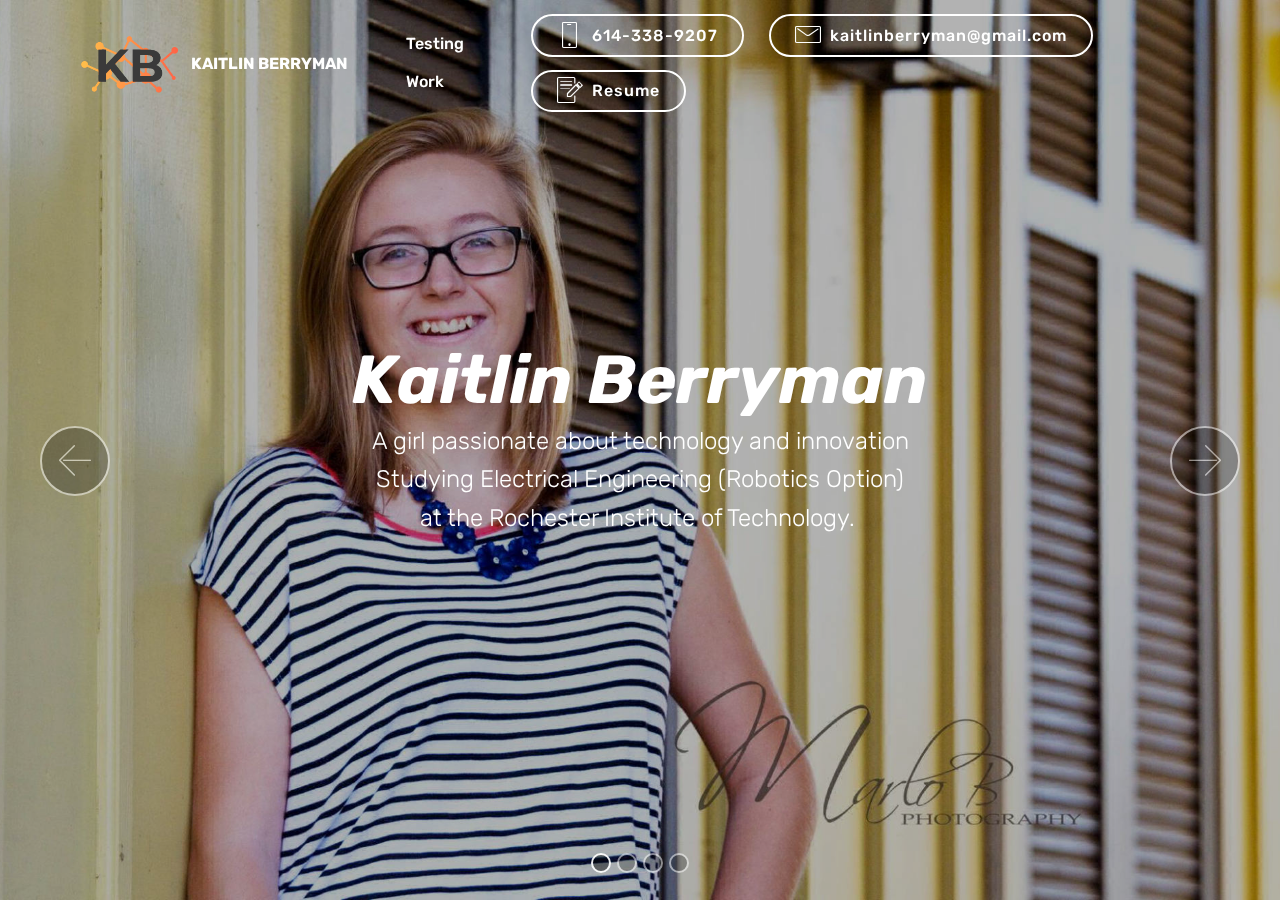
<file: index.html>
<!DOCTYPE html>
<html >
<head>
  <!-- Site made with Mobirise Website Builder v4.8.10, https://mobirise.com -->
  <meta charset="UTF-8">
  <meta http-equiv="X-UA-Compatible" content="IE=edge">
  <meta name="generator" content="Mobirise v4.8.10, mobirise.com">
  <meta name="viewport" content="width=device-width, initial-scale=1, minimum-scale=1">
  <link rel="shortcut icon" href="assets/images/logooo-200x200.png" type="image/x-icon">
  <meta name="description" content="">
  <title>Home</title>
  <link rel="stylesheet" href="assets/web/assets/mobirise-icons/mobirise-icons.css">
  <link rel="stylesheet" href="assets/tether/tether.min.css">
  <link rel="stylesheet" href="assets/bootstrap/css/bootstrap.min.css">
  <link rel="stylesheet" href="assets/bootstrap/css/bootstrap-grid.min.css">
  <link rel="stylesheet" href="assets/bootstrap/css/bootstrap-reboot.min.css">
  <link rel="stylesheet" href="assets/dropdown/css/style.css">
  <link rel="stylesheet" href="assets/theme/css/style.css">
  <link rel="stylesheet" href="assets/mobirise/css/mbr-additional.css" type="text/css">
  
  
  
</head>
<body>
  <section class="menu cid-rdAT03eL34" once="menu" id="menu2-2">

    

    <nav class="navbar navbar-expand beta-menu navbar-dropdown align-items-center navbar-fixed-top navbar-toggleable-sm bg-color transparent">
        <button class="navbar-toggler navbar-toggler-right" type="button" data-toggle="collapse" data-target="#navbarSupportedContent" aria-controls="navbarSupportedContent" aria-expanded="false" aria-label="Toggle navigation">
            <div class="hamburger">
                <span></span>
                <span></span>
                <span></span>
                <span></span>
            </div>
        </button>
        <div class="menu-logo">
            <div class="navbar-brand">
                <span class="navbar-logo">
                    <a href="index.html">
                        <img src="assets/images/logooo-200x200.png" alt="Mobirise" title="" style="height: 3.8rem;">
                    </a>
                </span>
                <span class="navbar-caption-wrap"><a class="navbar-caption text-white display-4" href="index.html">
                        KAITLIN BERRYMAN</a></span>
            </div>
        </div>
        <div class="collapse navbar-collapse" id="navbarSupportedContent">
            <ul class="navbar-nav nav-dropdown" data-app-modern-menu="true"><li class="nav-item">
                    <a class="nav-link link text-white display-4" href="page1.html">
                        Testing<br></a>
                </li>
                <li class="nav-item">
                    <a class="nav-link link text-white display-4" href="page3.html">
                        Work<br></a>
                </li></ul>
            <div class="navbar-buttons mbr-section-btn"><a class="btn btn-sm btn-white-outline display-4" href="tel:+1-614-338-9207">
                    <span class="btn-icon mbri-mobile mbr-iconfont mbr-iconfont-btn">
                    </span>614-338-9207</a>  <a class="btn btn-sm btn-white-outline display-4" href="mailto:kaitlinberryman@gmail.com"><span class="mbri-letter mbr-iconfont mbr-iconfont-btn"></span>
                    kaitlinberryman@gmail.com</a> <a class="btn btn-sm btn-white-outline display-4" href="assets/files/WebsiteResume.pdf" target="_blank"><span class="mbri-edit mbr-iconfont mbr-iconfont-btn"></span>Resume</a></div>
        </div>
    </nav>
</section>

<section class="engine"><a href="https://mobirise.info/k">develop own website</a></section><section class="carousel slide cid-rdASGcENKJ" data-interval="false" id="slider1-1">

    

    <div class="full-screen"><div class="mbr-slider slide carousel" data-pause="true" data-keyboard="false" data-ride="carousel" data-interval="5000"><ol class="carousel-indicators"><li data-app-prevent-settings="" data-target="#slider1-1" class=" active" data-slide-to="0"></li><li data-app-prevent-settings="" data-target="#slider1-1" data-slide-to="1"></li><li data-app-prevent-settings="" data-target="#slider1-1" data-slide-to="2"></li><li data-app-prevent-settings="" data-target="#slider1-1" data-slide-to="3"></li></ol><div class="carousel-inner" role="listbox"><div class="carousel-item slider-fullscreen-image active" data-bg-video-slide="false" style="background-image: url(assets/images/senior-2000x1320.jpg);"><div class="container container-slide"><div class="image_wrapper"><div class="mbr-overlay" style="opacity: 0.3; background-color: rgb(0, 0, 0);"></div><img src="assets/images/senior-2000x1320.jpg"><div class="carousel-caption justify-content-center"><div class="col-10 align-center"><h2 class="mbr-fonts-style display-1"><strong><em>Kaitlin Berryman</em></strong></h2><p class="lead mbr-text mbr-fonts-style display-5">A girl passionate about technology and innovation<br>Studying Electrical Engineering (Robotics Option)<br>at the Rochester Institute of Technology.&nbsp;</p></div></div></div></div></div><div class="carousel-item slider-fullscreen-image" data-bg-video-slide="false" style="background-image: url(assets/images/robot-showcase-image-4-1-15-1-2000x2800.jpg);"><div class="container container-slide"><div class="image_wrapper"><div class="mbr-overlay" style="opacity: 0.3; background-color: rgb(0, 0, 0);"></div><img src="assets/images/robot-showcase-image-4-1-15-1-2000x2800.jpg"><div class="carousel-caption justify-content-center"><div class="col-10 align-center"><h2 class="mbr-fonts-style display-1"><strong><em>Kaitlin Berryman</em></strong></h2><p class="lead mbr-text mbr-fonts-style display-5">A girl passionate about technology and innovation<br>Studying Electrical Engineering (Robotics Option)<br>at the Rochester Institute of Technology.&nbsp;</p></div></div></div></div></div><div class="carousel-item slider-fullscreen-image" data-bg-video-slide="false" style="background-image: url(assets/images/plas-2000x2667.jpg);"><div class="container container-slide"><div class="image_wrapper"><div class="mbr-overlay" style="opacity: 0.3; background-color: rgb(0, 0, 0);"></div><img src="assets/images/plas-2000x2667.jpg"><div class="carousel-caption justify-content-center"><div class="col-10 align-center"><h2 class="mbr-fonts-style display-1"><strong><em>Kaitlin Berryman</em></strong></h2><p class="lead mbr-text mbr-fonts-style display-5">A girl passionate about technology and innovation<br>Studying Electrical Engineering (Robotics Option)<br>at the Rochester Institute of Technology.&nbsp;</p></div></div></div></div></div><div class="carousel-item slider-fullscreen-image" data-bg-video-slide="false" style="background-image: url(assets/images/showcase3-840x660.png);"><div class="container container-slide"><div class="image_wrapper"><div class="mbr-overlay" style="opacity: 0.3; background-color: rgb(0, 0, 0);"></div><img src="assets/images/showcase3-840x660.png"><div class="carousel-caption justify-content-center"><div class="col-10 align-center"><h2 class="mbr-fonts-style display-1"><strong><em>Kaitlin Berryman</em></strong></h2><p class="lead mbr-text mbr-fonts-style display-5">A girl passionate about technology and innovation<br>Studying Electrical Engineering (Robotics Option)<br>at the Rochester Institute of Technology.&nbsp;</p></div></div></div></div></div></div><a data-app-prevent-settings="" class="carousel-control carousel-control-prev" role="button" data-slide="prev" href="#slider1-1"><span aria-hidden="true" class="mbri-left mbr-iconfont"></span><span class="sr-only">Previous</span></a><a data-app-prevent-settings="" class="carousel-control carousel-control-next" role="button" data-slide="next" href="#slider1-1"><span aria-hidden="true" class="mbri-right mbr-iconfont"></span><span class="sr-only">Next</span></a></div></div>

</section>


  <script src="assets/web/assets/jquery/jquery.min.js"></script>
  <script src="assets/popper/popper.min.js"></script>
  <script src="assets/tether/tether.min.js"></script>
  <script src="assets/bootstrap/js/bootstrap.min.js"></script>
  <script src="assets/smoothscroll/smooth-scroll.js"></script>
  <script src="assets/ytplayer/jquery.mb.ytplayer.min.js"></script>
  <script src="assets/touchswipe/jquery.touch-swipe.min.js"></script>
  <script src="assets/dropdown/js/script.min.js"></script>
  <script src="assets/bootstrapcarouselswipe/bootstrap-carousel-swipe.js"></script>
  <script src="assets/vimeoplayer/jquery.mb.vimeo_player.js"></script>
  <script src="assets/theme/js/script.js"></script>
  <script src="assets/slidervideo/script.js"></script>
  
  
</body>
</html>
</file>
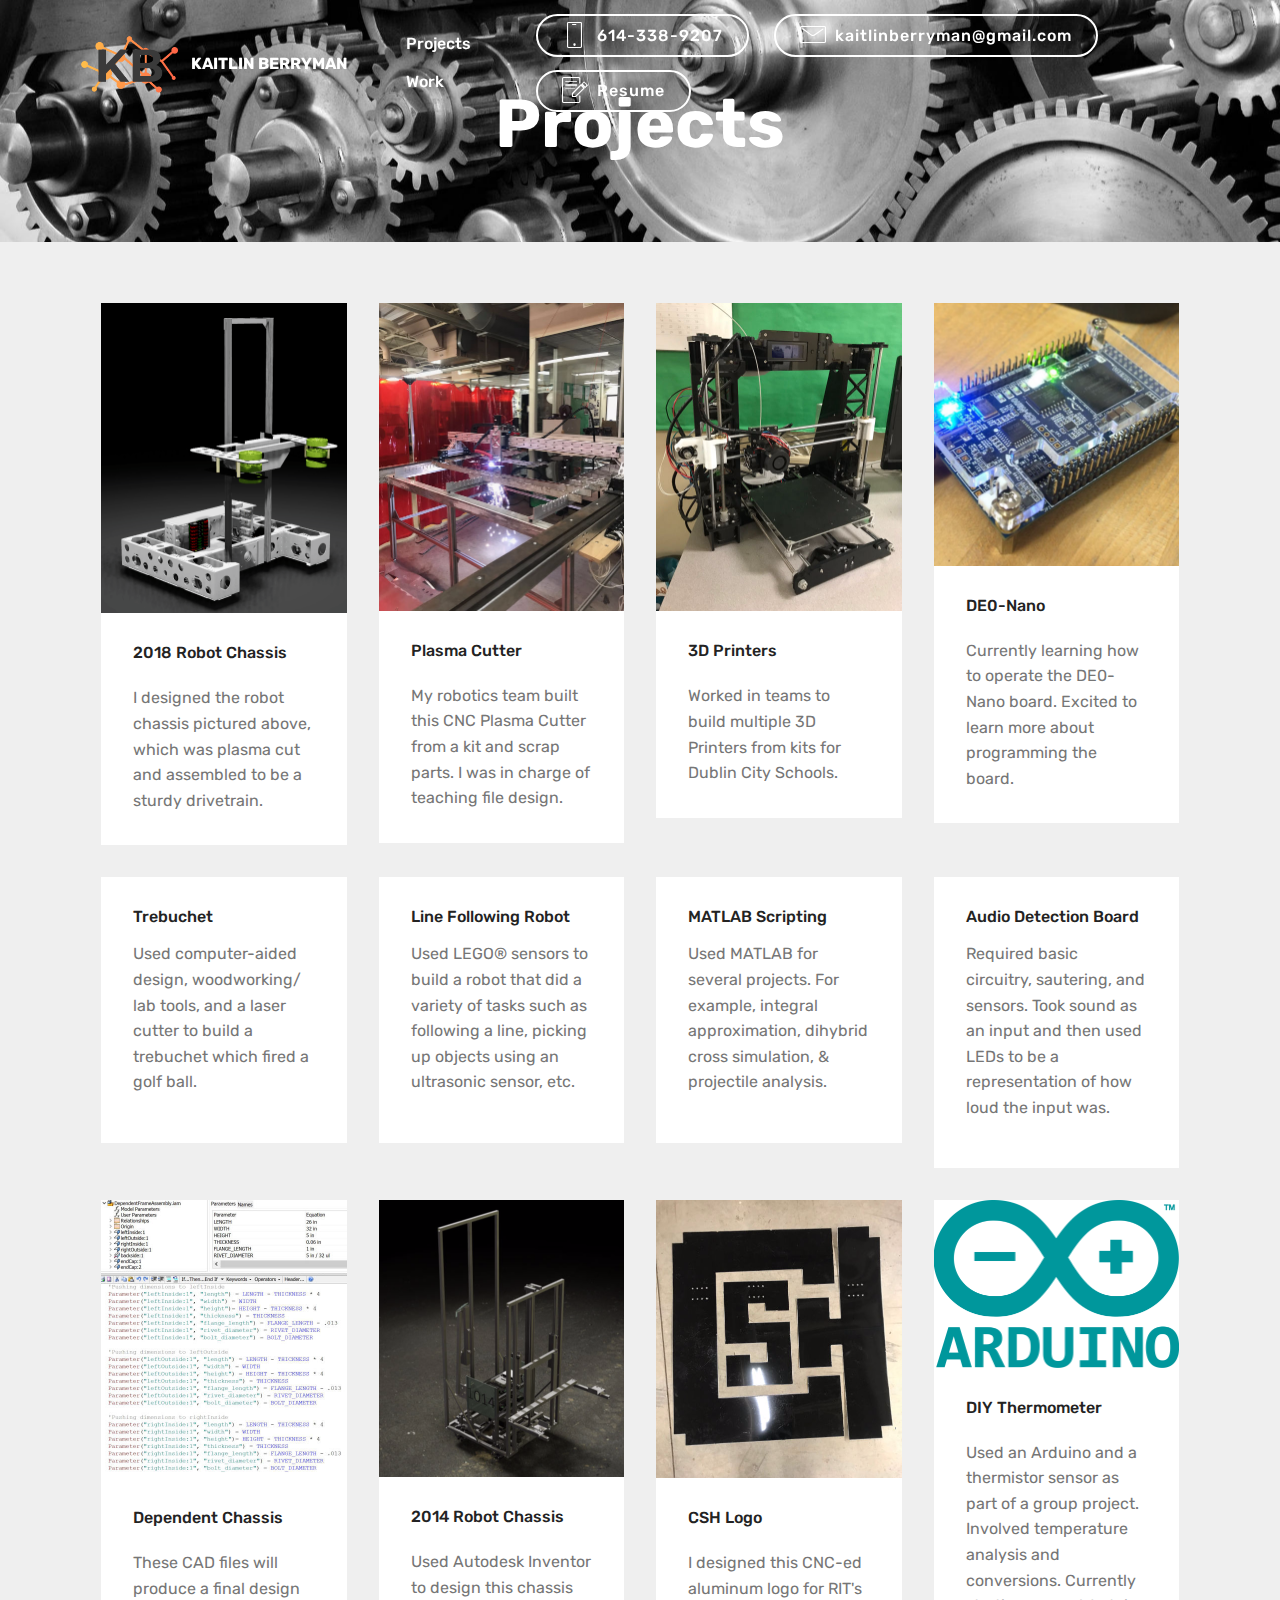
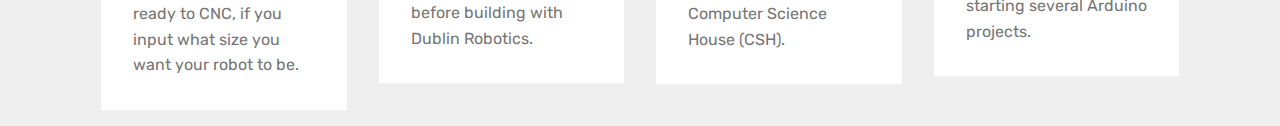
<file: page1.html>
<!DOCTYPE html>
<html >
<head>
  <!-- Site made with Mobirise Website Builder v4.8.10, https://mobirise.com -->
  <meta charset="UTF-8">
  <meta http-equiv="X-UA-Compatible" content="IE=edge">
  <meta name="generator" content="Mobirise v4.8.10, mobirise.com">
  <meta name="viewport" content="width=device-width, initial-scale=1, minimum-scale=1">
  <link rel="shortcut icon" href="assets/images/logooo-200x200.png" type="image/x-icon">
  <meta name="description" content="Web Page Builder Description">
  <title>Projects</title>
  <link rel="stylesheet" href="assets/web/assets/mobirise-icons/mobirise-icons.css">
  <link rel="stylesheet" href="assets/tether/tether.min.css">
  <link rel="stylesheet" href="assets/bootstrap/css/bootstrap.min.css">
  <link rel="stylesheet" href="assets/bootstrap/css/bootstrap-grid.min.css">
  <link rel="stylesheet" href="assets/bootstrap/css/bootstrap-reboot.min.css">
  <link rel="stylesheet" href="assets/dropdown/css/style.css">
  <link rel="stylesheet" href="assets/theme/css/style.css">
  <link rel="stylesheet" href="assets/mobirise/css/mbr-additional.css" type="text/css">
  
  
  
</head>
<body>
  <section class="menu cid-rdAT03eL34" once="menu" id="menu2-3">

    

    <nav class="navbar navbar-expand beta-menu navbar-dropdown align-items-center navbar-fixed-top navbar-toggleable-sm bg-color transparent">
        <button class="navbar-toggler navbar-toggler-right" type="button" data-toggle="collapse" data-target="#navbarSupportedContent" aria-controls="navbarSupportedContent" aria-expanded="false" aria-label="Toggle navigation">
            <div class="hamburger">
                <span></span>
                <span></span>
                <span></span>
                <span></span>
            </div>
        </button>
        <div class="menu-logo">
            <div class="navbar-brand">
                <span class="navbar-logo">
                    <a href="index.html">
                        <img src="assets/images/logooo-200x200.png" alt="Mobirise" title="" style="height: 3.8rem;">
                    </a>
                </span>
                <span class="navbar-caption-wrap"><a class="navbar-caption text-white display-4" href="index.html">
                        KAITLIN BERRYMAN</a></span>
            </div>
        </div>
        <div class="collapse navbar-collapse" id="navbarSupportedContent">
            <ul class="navbar-nav nav-dropdown" data-app-modern-menu="true"><li class="nav-item">
                    <a class="nav-link link text-white display-4" href="page1.html">
                        Projects<br></a>
                </li>
                <li class="nav-item">
                    <a class="nav-link link text-white display-4" href="page3.html">
                        Work<br></a>
                </li></ul>
            <div class="navbar-buttons mbr-section-btn"><a class="btn btn-sm btn-white-outline display-4" href="tel:+1-614-338-9207">
                    <span class="btn-icon mbri-mobile mbr-iconfont mbr-iconfont-btn">
                    </span>614-338-9207</a>  <a class="btn btn-sm btn-white-outline display-4" href="mailto:kaitlinberryman@gmail.com"><span class="mbri-letter mbr-iconfont mbr-iconfont-btn"></span>
                    kaitlinberryman@gmail.com</a> <a class="btn btn-sm btn-white-outline display-4" href="assets/files/WebsiteResume.pdf" target="_blank"><span class="mbri-edit mbr-iconfont mbr-iconfont-btn"></span>Resume</a></div>
        </div>
    </nav>
</section>

<section class="engine"><a href="https://mobirise.info/h">how to create your own web page for free</a></section><section class="mbr-section content5 cid-rdB2b9bOcV mbr-parallax-background" id="content5-b">

    

    

    <div class="container">
        <div class="media-container-row">
            <div class="title col-12 col-md-8">
                <h2 class="align-center mbr-bold mbr-white pb-3 mbr-fonts-style display-1">Projects</h2>
                
                
                
            </div>
        </div>
    </div>
</section>

<section class="features3 cid-rdAZCkpqSD" id="features3-4">

    

    
    <div class="container">
        <div class="media-container-row">
            <div class="card p-3 col-12 col-md-6 col-lg-3">
                <div class="card-wrapper">
                    <div class="card-img">
                        <img src="assets/images/showcase2-492x622.png" alt="Mobirise" title="">
                    </div>
                    <div class="card-box">
                        <h4 class="card-title mbr-fonts-style display-7">
                            2018 Robot Chassis</h4>
                        <p class="mbr-text mbr-fonts-style display-7">I designed the robot chassis pictured above, which was plasma cut and assembled to be a sturdy drivetrain.</p>
                    </div>
                    
                </div>
            </div>

            <div class="card p-3 col-12 col-md-6 col-lg-3">
                <div class="card-wrapper">
                    <div class="card-img">
                        <img src="assets/images/plas-3-492x656.jpg" alt="Mobirise" title="">
                    </div>
                    <div class="card-box">
                        <h4 class="card-title mbr-fonts-style display-7">Plasma Cutter</h4>
                        <p class="mbr-text mbr-fonts-style display-7">
                            My robotics team built this CNC Plasma Cutter from a kit and scrap parts. I was in charge of teaching file design.</p>
                    </div>
                    
                </div>
            </div>

            <div class="card p-3 col-12 col-md-6 col-lg-3">
                <div class="card-wrapper">
                    <div class="card-img">
                        <img src="assets/images/3d-2-492x656.jpg" alt="Mobirise" title="">
                    </div>
                    <div class="card-box">
                        <h4 class="card-title mbr-fonts-style display-7">
                            3D Printers</h4>
                        <p class="mbr-text mbr-fonts-style display-7">
                            Worked in teams to build multiple 3D Printers from kits for Dublin City Schools.</p>
                    </div>
                    
                </div>
            </div>

            <div class="card p-3 col-12 col-md-6 col-lg-3">
                <div class="card-wrapper">
                    <div class="card-img">
                        <img src="assets/images/nano-3-492x875.jpg" alt="Mobirise" title="">
                    </div>
                    <div class="card-box">
                        <h4 class="card-title mbr-fonts-style display-7">
                            DE0-Nano</h4>
                        <p class="mbr-text mbr-fonts-style display-7">
                           Currently learning how to operate the DE0-Nano board. Excited to learn more about programming the board.</p>
                    </div>
                    
                </div>
            </div>
        </div>
    </div>
</section>

<section class="features4 cid-rhEVajdMXb" id="features4-w">
    
         

    
    <div class="container">
        <div class="media-container-row">
            <div class="card p-3 col-12 col-md-6 col-lg-3">
                <div class="card-wrapper media-container-row media-container-row">
                    <div class="card-box">
                        <h4 class="card-title pb-3 mbr-fonts-style display-7">
                            Trebuchet</h4>
                        <p class="mbr-text mbr-fonts-style display-7">
                            Used computer-aided design, woodworking/ lab tools, and a laser cutter to build a trebuchet which fired a golf ball.</p>
                    </div>
                </div>
            </div>

            <div class="card p-3 col-12 col-md-6 col-12 col-md-6 col-lg-3">
                <div class="card-wrapper media-container-row">
                    <div class="card-box">
                        <h4 class="card-title pb-3 mbr-fonts-style display-7">
                            Line Following Robot</h4>
                        <p class="mbr-text mbr-fonts-style display-7">
                            Used LEGO® sensors to build a robot that did a variety of tasks such as following a line, picking up objects using an ultrasonic sensor, etc.</p>
                    </div>
                </div>
            </div>

            <div class="card p-3 col-12 col-md-6 col-lg-3">
                <div class="card-wrapper media-container-row">
                    <div class="card-box">
                        <h4 class="card-title pb-3 mbr-fonts-style display-7">
                            MATLAB Scripting</h4>
                        <p class="mbr-text mbr-fonts-style display-7">Used MATLAB for several projects. For example, integral approximation, dihybrid cross simulation, &amp; projectile analysis.</p>
                    </div>
                </div>
            </div>

            <div class="card p-3 col-12 col-md-6 col-lg-3">
                <div class="card-wrapper media-container-row">
                    <div class="card-box">
                        <h4 class="card-title pb-3 mbr-fonts-style display-7">Audio Detection Board</h4>
                        <p class="mbr-text mbr-fonts-style display-7">Required basic circuitry, sautering, and sensors. Took sound as an input and then used LEDs to be a representation of how loud the input was.</p>
                    </div>
                </div>
            </div>
        </div>
    </div>
</section>

<section class="features3 cid-rdB9i04M5Z" id="features3-i">

    

    
    <div class="container">
        <div class="media-container-row">
            <div class="card p-3 col-12 col-md-6 col-lg-3">
                <div class="card-wrapper">
                    <div class="card-img">
                        <img src="assets/images/rr-492x556.jpg" alt="Mobirise" title="">
                    </div>
                    <div class="card-box">
                        <h4 class="card-title mbr-fonts-style display-7">
                            Dependent Chassis</h4>
                        <p class="mbr-text mbr-fonts-style display-7">
                            These CAD files will produce a final design ready to CNC, if you input what size you want your robot to be.</p>
                    </div>
                    
                </div>
            </div>

            <div class="card p-3 col-12 col-md-6 col-lg-3">
                <div class="card-wrapper">
                    <div class="card-img">
                        <img src="assets/images/robutt-4-492x689.jpg" alt="Mobirise" title="">
                    </div>
                    <div class="card-box">
                        <h4 class="card-title mbr-fonts-style display-7">
                            2014 Robot Chassis</h4>
                        <p class="mbr-text mbr-fonts-style display-7">Used Autodesk Inventor to design this chassis before building with Dublin Robotics.</p>
                    </div>
                    
                </div>
            </div>

            <div class="card p-3 col-12 col-md-6 col-lg-3">
                <div class="card-wrapper">
                    <div class="card-img">
                        <img src="assets/images/cs-9-492x656.jpg" alt="Mobirise" title="">
                    </div>
                    <div class="card-box">
                        <h4 class="card-title mbr-fonts-style display-7">CSH Logo</h4>
                        <p class="mbr-text mbr-fonts-style display-7">
                            I designed this CNC-ed aluminum logo for RIT's Computer Science House (CSH).
                        </p>
                    </div>
                    
                </div>
            </div>

            <div class="card p-3 col-12 col-md-6 col-lg-3">
                <div class="card-wrapper">
                    <div class="card-img">
                        <img src="assets/images/2000px-arduino-logo.svg-492x335.png" alt="Mobirise" title="">
                    </div>
                    <div class="card-box">
                        <h4 class="card-title mbr-fonts-style display-7">DIY Thermometer</h4>
                        <p class="mbr-text mbr-fonts-style display-7">
                           Used an Arduino and a thermistor sensor as part of a group project. Involved temperature analysis and conversions. Currently starting several Arduino projects.</p>
                    </div>
                    
                </div>
            </div>
        </div>
    </div>
</section>


  <script src="assets/web/assets/jquery/jquery.min.js"></script>
  <script src="assets/popper/popper.min.js"></script>
  <script src="assets/tether/tether.min.js"></script>
  <script src="assets/bootstrap/js/bootstrap.min.js"></script>
  <script src="assets/smoothscroll/smooth-scroll.js"></script>
  <script src="assets/dropdown/js/script.min.js"></script>
  <script src="assets/touchswipe/jquery.touch-swipe.min.js"></script>
  <script src="assets/parallax/jarallax.min.js"></script>
  <script src="assets/theme/js/script.js"></script>
  
  
</body>
</html>
</file>
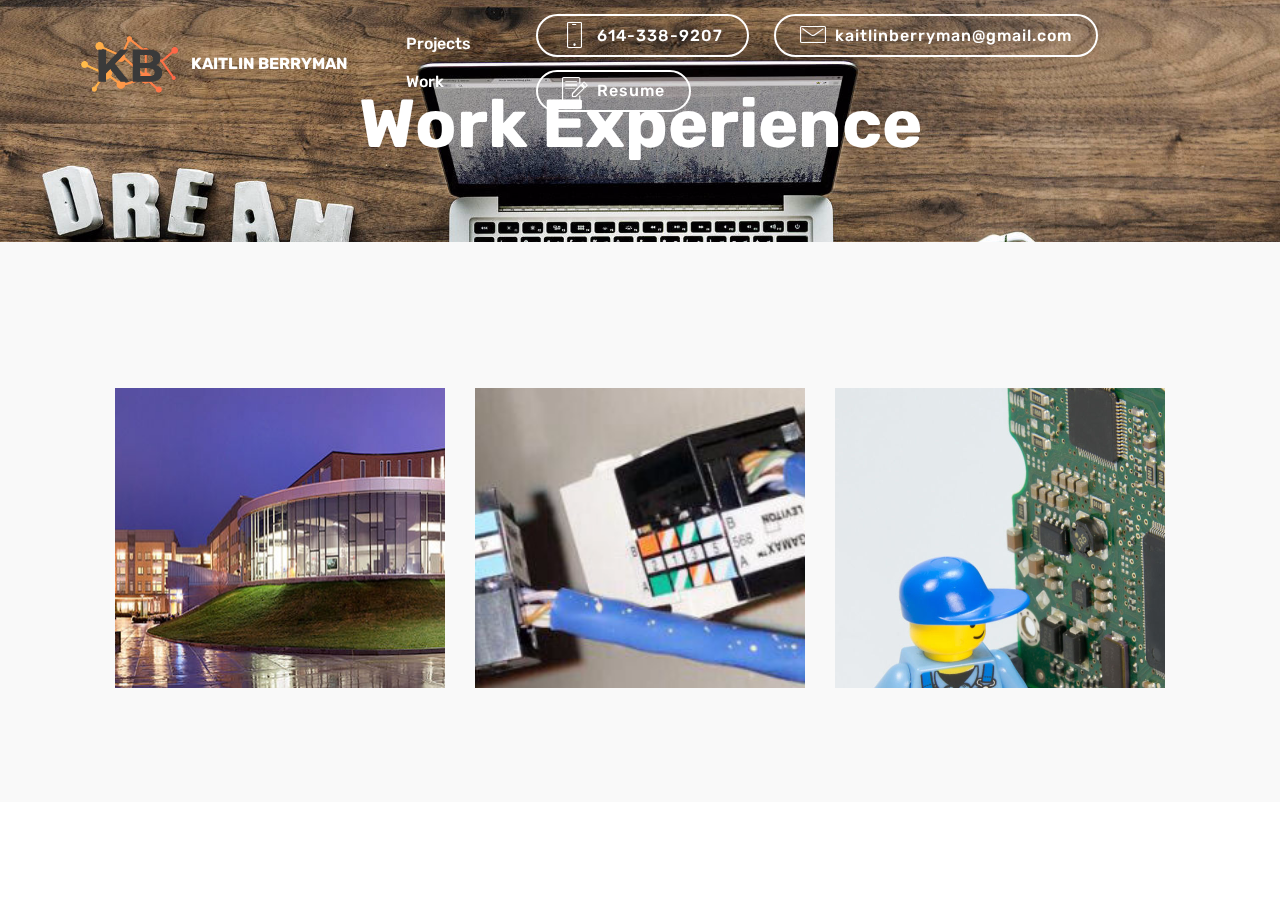
<file: page3.html>
<!DOCTYPE html>
<html >
<head>
  <!-- Site made with Mobirise Website Builder v4.8.10, https://mobirise.com -->
  <meta charset="UTF-8">
  <meta http-equiv="X-UA-Compatible" content="IE=edge">
  <meta name="generator" content="Mobirise v4.8.10, mobirise.com">
  <meta name="viewport" content="width=device-width, initial-scale=1, minimum-scale=1">
  <link rel="shortcut icon" href="assets/images/logooo-200x200.png" type="image/x-icon">
  <meta name="description" content="Web Page Builder Description">
  <title>Work</title>
  <link rel="stylesheet" href="assets/web/assets/mobirise-icons/mobirise-icons.css">
  <link rel="stylesheet" href="assets/tether/tether.min.css">
  <link rel="stylesheet" href="assets/bootstrap/css/bootstrap.min.css">
  <link rel="stylesheet" href="assets/bootstrap/css/bootstrap-grid.min.css">
  <link rel="stylesheet" href="assets/bootstrap/css/bootstrap-reboot.min.css">
  <link rel="stylesheet" href="assets/dropdown/css/style.css">
  <link rel="stylesheet" href="assets/theme/css/style.css">
  <link rel="stylesheet" href="assets/mobirise/css/mbr-additional.css" type="text/css">
  
  
  
</head>
<body>
  <section class="menu cid-rdB4SOmbzO" once="menu" id="menu2-d">

    

    <nav class="navbar navbar-expand beta-menu navbar-dropdown align-items-center navbar-fixed-top navbar-toggleable-sm bg-color transparent">
        <button class="navbar-toggler navbar-toggler-right" type="button" data-toggle="collapse" data-target="#navbarSupportedContent" aria-controls="navbarSupportedContent" aria-expanded="false" aria-label="Toggle navigation">
            <div class="hamburger">
                <span></span>
                <span></span>
                <span></span>
                <span></span>
            </div>
        </button>
        <div class="menu-logo">
            <div class="navbar-brand">
                <span class="navbar-logo">
                    <a href="index.html">
                        <img src="assets/images/logooo-200x200.png" alt="Mobirise" title="" style="height: 3.8rem;">
                    </a>
                </span>
                <span class="navbar-caption-wrap"><a class="navbar-caption text-white display-4" href="index.html">
                        KAITLIN BERRYMAN</a></span>
            </div>
        </div>
        <div class="collapse navbar-collapse" id="navbarSupportedContent">
            <ul class="navbar-nav nav-dropdown" data-app-modern-menu="true"><li class="nav-item">
                    <a class="nav-link link text-white display-4" href="page1.html">
                        Projects<br></a>
                </li>
                <li class="nav-item">
                    <a class="nav-link link text-white display-4" href="page3.html">
                        Work<br></a>
                </li></ul>
            <div class="navbar-buttons mbr-section-btn"><a class="btn btn-sm btn-white-outline display-4" href="tel:+1-614-338-9207">
                    <span class="btn-icon mbri-mobile mbr-iconfont mbr-iconfont-btn">
                    </span>614-338-9207</a>  <a class="btn btn-sm btn-white-outline display-4" href="mailto:kaitlinberryman@gmail.com"><span class="mbri-letter mbr-iconfont mbr-iconfont-btn"></span>
                    kaitlinberryman@gmail.com</a> <a class="btn btn-sm btn-white-outline display-4" href="assets/files/WebsiteResume.pdf" target="_blank"><span class="mbri-edit mbr-iconfont mbr-iconfont-btn"></span>Resume</a></div>
        </div>
    </nav>
</section>

<section class="engine"><a href="https://mobirise.info/w">free html5 templates</a></section><section class="mbr-section content5 cid-rdB4SOMQGE mbr-parallax-background" id="content5-e">

    

    

    <div class="container">
        <div class="media-container-row">
            <div class="title col-12 col-md-8">
                <h2 class="align-center mbr-bold mbr-white pb-3 mbr-fonts-style display-1">Work Experience</h2>
                
                
                
            </div>
        </div>
    </div>
</section>

<section class="features15 cid-rdB4SQI48L" id="features15-h">

    

    
    <div class="container">
        
        

        <div class="media-container-row container pt-5 mt-2">

            <div class="col-12 col-md-6 mb-4 col-lg-4">
                <div class="card flip-card p-5 align-center">
                    <div class="card-front card_cont">
                        <img src="assets/images/usc-2-706x301.jpg" alt="Mobirise" title="">
                    </div>
                    <div class="card_back card_cont">
                        <h4 class="card-title display-5 py-2 mbr-fonts-style">
                            Engineering Technology Assisant</h4>
                        <p class="mbr-text mbr-fonts-style display-7">2019 On-Campus Job<br>Operating equipment for special events. Experience in the workshop &amp; field. Working&nbsp;for RIT's Marketing &amp; Communication department.<br><br><a href="http://www.rit.edu/marketing/" target="_blank" class="text-info">www.rit.edu/marketing/</a><br></p>
                    </div>
                </div>
            </div>

            <div class="col-12 col-md-6 mb-4 col-lg-4">
                
                <div class="card flip-card p-5 align-center">
                    <div class="card-front card_cont">
                        <img src="assets/images/work-1-660x1174.jpg" alt="Mobirise" title="">
                    </div>
                    <div class="card_back card_cont">
                        <h4 class="card-title py-2 mbr-fonts-style display-5">
                            IT Intern</h4>
                        <p class="mbr-text mbr-fonts-style display-7">
                            Summer 2018<br>Tech Solutions Now<br>Learned about switchboards, ethernet ports, CAT 5e standards, and additional hardware while upgrading networks.<br><br><a href="http://www.techsn.com/" target="_blank" class="text-info">www.techsn.com/</a><br></p>
                    </div>
                </div>
            </div>
            
            <div class="col-12 col-md-6 mb-4 col-lg-4">
                <div class="card flip-card p-5 align-center">
                    <div class="card-front card_cont">
                        <img src="assets/images/mbr-1-1200x800.jpg" alt="Mobirise" title="">
                    </div>
                    <div class="card_back card_cont">
                        <h4 class="card-title py-2 mbr-fonts-style display-5">Master Robot Genius</h4>
                        <p class="mbr-text mbr-fonts-style display-7">2016 - 2018<br>Taught kids how to build and program LEGO® robots as well as teaching 3D printing and prototyping.<br><br><a href="http://www.robot-academy.com" target="_blank" class="text-info">www.robot-academy.com</a></p>
                    </div>
                </div> 
            </div>

            
        </div>
</div></section>


  <script src="assets/web/assets/jquery/jquery.min.js"></script>
  <script src="assets/popper/popper.min.js"></script>
  <script src="assets/tether/tether.min.js"></script>
  <script src="assets/bootstrap/js/bootstrap.min.js"></script>
  <script src="assets/dropdown/js/script.min.js"></script>
  <script src="assets/touchswipe/jquery.touch-swipe.min.js"></script>
  <script src="assets/parallax/jarallax.min.js"></script>
  <script src="assets/mbr-flip-card/mbr-flip-card.js"></script>
  <script src="assets/smoothscroll/smooth-scroll.js"></script>
  <script src="assets/theme/js/script.js"></script>
  
  
</body>
</html>
</file>
<file: assets/web/assets/mobirise-icons/mobirise-icons.css>
@font-face {
  font-family: 'MobiriseIcons';
  src:  url('mobirise-icons.eot?spat4u');
  src:  url('mobirise-icons.eot?spat4u#iefix') format('embedded-opentype'),
    url('mobirise-icons.ttf?spat4u') format('truetype'),
    url('mobirise-icons.woff?spat4u') format('woff'),
    url('mobirise-icons.svg?spat4u#MobiriseIcons') format('svg');
  font-weight: normal;
  font-style: normal;
}

[class^="mbri-"], [class*=" mbri-"] {
  /* use !important to prevent issues with browser extensions that change fonts */
  font-family: MobiriseIcons !important;
  speak: none;
  font-style: normal;
  font-weight: normal;
  font-variant: normal;
  text-transform: none;
  line-height: 1;

  /* Better Font Rendering =========== */
  -webkit-font-smoothing: antialiased;
  -moz-osx-font-smoothing: grayscale;
}

.mbri-add-submenu:before {
  content: "\e900";
}
.mbri-alert:before {
  content: "\e901";
}
.mbri-align-center:before {
  content: "\e902";
}
.mbri-align-justify:before {
  content: "\e903";
}
.mbri-align-left:before {
  content: "\e904";
}
.mbri-align-right:before {
  content: "\e905";
}
.mbri-android:before {
  content: "\e906";
}
.mbri-apple:before {
  content: "\e907";
}
.mbri-arrow-down:before {
  content: "\e908";
}
.mbri-arrow-next:before {
  content: "\e909";
}
.mbri-arrow-prev:before {
  content: "\e90a";
}
.mbri-arrow-up:before {
  content: "\e90b";
}
.mbri-bold:before {
  content: "\e90c";
}
.mbri-bookmark:before {
  content: "\e90d";
}
.mbri-bootstrap:before {
  content: "\e90e";
}
.mbri-briefcase:before {
  content: "\e90f";
}
.mbri-browse:before {
  content: "\e910";
}
.mbri-bulleted-list:before {
  content: "\e911";
}
.mbri-calendar:before {
  content: "\e912";
}
.mbri-camera:before {
  content: "\e913";
}
.mbri-cart-add:before {
  content: "\e914";
}
.mbri-cart-full:before {
  content: "\e915";
}
.mbri-cash:before {
  content: "\e916";
}
.mbri-change-style:before {
  content: "\e917";
}
.mbri-chat:before {
  content: "\e918";
}
.mbri-clock:before {
  content: "\e919";
}
.mbri-close:before {
  content: "\e91a";
}
.mbri-cloud:before {
  content: "\e91b";
}
.mbri-code:before {
  content: "\e91c";
}
.mbri-contact-form:before {
  content: "\e91d";
}
.mbri-credit-card:before {
  content: "\e91e";
}
.mbri-cursor-click:before {
  content: "\e91f";
}
.mbri-cust-feedback:before {
  content: "\e920";
}
.mbri-database:before {
  content: "\e921";
}
.mbri-delivery:before {
  content: "\e922";
}
.mbri-desktop:before {
  content: "\e923";
}
.mbri-devices:before {
  content: "\e924";
}
.mbri-down:before {
  content: "\e925";
}
.mbri-download:before {
  content: "\e989";
}
.mbri-drag-n-drop:before {
  content: "\e927";
}
.mbri-drag-n-drop2:before {
  content: "\e928";
}
.mbri-edit:before {
  content: "\e929";
}
.mbri-edit2:before {
  content: "\e92a";
}
.mbri-error:before {
  content: "\e92b";
}
.mbri-extension:before {
  content: "\e92c";
}
.mbri-features:before {
  content: "\e92d";
}
.mbri-file:before {
  content: "\e92e";
}
.mbri-flag:before {
  content: "\e92f";
}
.mbri-folder:before {
  content: "\e930";
}
.mbri-gift:before {
  content: "\e931";
}
.mbri-github:before {
  content: "\e932";
}
.mbri-globe:before {
  content: "\e933";
}
.mbri-globe-2:before {
  content: "\e934";
}
.mbri-growing-chart:before {
  content: "\e935";
}
.mbri-hearth:before {
  content: "\e936";
}
.mbri-help:before {
  content: "\e937";
}
.mbri-home:before {
  content: "\e938";
}
.mbri-hot-cup:before {
  content: "\e939";
}
.mbri-idea:before {
  content: "\e93a";
}
.mbri-image-gallery:before {
  content: "\e93b";
}
.mbri-image-slider:before {
  content: "\e93c";
}
.mbri-info:before {
  content: "\e93d";
}
.mbri-italic:before {
  content: "\e93e";
}
.mbri-key:before {
  content: "\e93f";
}
.mbri-laptop:before {
  content: "\e940";
}
.mbri-layers:before {
  content: "\e941";
}
.mbri-left-right:before {
  content: "\e942";
}
.mbri-left:before {
  content: "\e943";
}
.mbri-letter:before {
  content: "\e944";
}
.mbri-like:before {
  content: "\e945";
}
.mbri-link:before {
  content: "\e946";
}
.mbri-lock:before {
  content: "\e947";
}
.mbri-login:before {
  content: "\e948";
}
.mbri-logout:before {
  content: "\e949";
}
.mbri-magic-stick:before {
  content: "\e94a";
}
.mbri-map-pin:before {
  content: "\e94b";
}
.mbri-menu:before {
  content: "\e94c";
}
.mbri-mobile:before {
  content: "\e94d";
}
.mbri-mobile2:before {
  content: "\e94e";
}
.mbri-mobirise:before {
  content: "\e94f";
}
.mbri-more-horizontal:before {
  content: "\e950";
}
.mbri-more-vertical:before {
  content: "\e951";
}
.mbri-music:before {
  content: "\e952";
}
.mbri-new-file:before {
  content: "\e953";
}
.mbri-numbered-list:before {
  content: "\e954";
}
.mbri-opened-folder:before {
  content: "\e955";
}
.mbri-pages:before {
  content: "\e956";
}
.mbri-paper-plane:before {
  content: "\e957";
}
.mbri-paperclip:before {
  content: "\e958";
}
.mbri-photo:before {
  content: "\e959";
}
.mbri-photos:before {
  content: "\e95a";
}
.mbri-pin:before {
  content: "\e95b";
}
.mbri-play:before {
  content: "\e95c";
}
.mbri-plus:before {
  content: "\e95d";
}
.mbri-preview:before {
  content: "\e95e";
}
.mbri-print:before {
  content: "\e95f";
}
.mbri-protect:before {
  content: "\e960";
}
.mbri-question:before {
  content: "\e961";
}
.mbri-quote-left:before {
  content: "\e962";
}
.mbri-quote-right:before {
  content: "\e963";
}
.mbri-refresh:before {
  content: "\e964";
}
.mbri-responsive:before {
  content: "\e965";
}
.mbri-right:before {
  content: "\e966";
}
.mbri-rocket:before {
  content: "\e967";
}
.mbri-sad-face:before {
  content: "\e968";
}
.mbri-sale:before {
  content: "\e969";
}
.mbri-save:before {
  content: "\e96a";
}
.mbri-search:before {
  content: "\e96b";
}
.mbri-setting:before {
  content: "\e96c";
}
.mbri-setting2:before {
  content: "\e96d";
}
.mbri-setting3:before {
  content: "\e96e";
}
.mbri-share:before {
  content: "\e96f";
}
.mbri-shopping-bag:before {
  content: "\e970";
}
.mbri-shopping-basket:before {
  content: "\e971";
}
.mbri-shopping-cart:before {
  content: "\e972";
}
.mbri-sites:before {
  content: "\e973";
}
.mbri-smile-face:before {
  content: "\e974";
}
.mbri-speed:before {
  content: "\e975";
}
.mbri-star:before {
  content: "\e976";
}
.mbri-success:before {
  content: "\e977";
}
.mbri-sun:before {
  content: "\e978";
}
.mbri-sun2:before {
  content: "\e979";
}
.mbri-tablet:before {
  content: "\e97a";
}
.mbri-tablet-vertical:before {
  content: "\e97b";
}
.mbri-target:before {
  content: "\e97c";
}
.mbri-timer:before {
  content: "\e97d";
}
.mbri-to-ftp:before {
  content: "\e97e";
}
.mbri-to-local-drive:before {
  content: "\e97f";
}
.mbri-touch-swipe:before {
  content: "\e980";
}
.mbri-touch:before {
  content: "\e981";
}
.mbri-trash:before {
  content: "\e982";
}
.mbri-underline:before {
  content: "\e983";
}
.mbri-unlink:before {
  content: "\e984";
}
.mbri-unlock:before {
  content: "\e985";
}
.mbri-up-down:before {
  content: "\e986";
}
.mbri-up:before {
  content: "\e987";
}
.mbri-update:before {
  content: "\e988";
}
.mbri-upload:before {
 content: "\e926"; 
}
.mbri-user:before {
  content: "\e98a";
}
.mbri-user2:before {
  content: "\e98b";
}
.mbri-users:before {
  content: "\e98c";
}
.mbri-video:before {
  content: "\e98d";
}
.mbri-video-play:before {
  content: "\e98e";
}
.mbri-watch:before {
  content: "\e98f";
}
.mbri-website-theme:before {
  content: "\e990";
}
.mbri-wifi:before {
  content: "\e991";
}
.mbri-windows:before {
  content: "\e992";
}
.mbri-zoom-out:before {
  content: "\e993";
}
.mbri-redo:before {
  content: "\e994";
}
.mbri-undo:before {
  content: "\e995";
}
</file>
<file: assets/dropdown/css/style.css>
.navbar-dropdown {
  left: 0;
  padding: 0;
  position: absolute;
  right: 0;
  top: 0;
  transition: all 0.45s ease;
  z-index: 1030;
  background: #282828; }
  .navbar-dropdown .navbar-logo {
    margin-right: 0.8rem;
    transition: margin 0.3s ease-in-out;
    vertical-align: middle; }
    .navbar-dropdown .navbar-logo img {
      height: 3.125rem;
      transition: all 0.3s ease-in-out; }
    .navbar-dropdown .navbar-logo.mbr-iconfont {
      font-size: 3.125rem;
      line-height: 3.125rem; }
  .navbar-dropdown .navbar-caption {
    font-weight: 700;
    white-space: normal;
    vertical-align: -4px;
    line-height: 3.125rem !important; }
    .navbar-dropdown .navbar-caption, .navbar-dropdown .navbar-caption:hover {
      color: inherit;
      text-decoration: none; }
  .navbar-dropdown .mbr-iconfont + .navbar-caption {
    vertical-align: -1px; }
  .navbar-dropdown.navbar-fixed-top {
    position: fixed; }
  .navbar-dropdown .navbar-brand span {
    vertical-align: -4px; }
  .navbar-dropdown.bg-color.transparent {
    background: none; }
  .navbar-dropdown.navbar-short .navbar-brand {
    padding: 0.625rem 0; }
    .navbar-dropdown.navbar-short .navbar-brand span {
      vertical-align: -1px; }
  .navbar-dropdown.navbar-short .navbar-caption {
    line-height: 2.375rem !important;
    vertical-align: -2px; }
  .navbar-dropdown.navbar-short .navbar-logo {
    margin-right: 0.5rem; }
    .navbar-dropdown.navbar-short .navbar-logo img {
      height: 2.375rem; }
    .navbar-dropdown.navbar-short .navbar-logo.mbr-iconfont {
      font-size: 2.375rem;
      line-height: 2.375rem; }
  .navbar-dropdown.navbar-short .mbr-table-cell {
    height: 3.625rem; }
  .navbar-dropdown .navbar-close {
    left: 0.6875rem;
    position: fixed;
    top: 0.75rem;
    z-index: 1000; }
  .navbar-dropdown .hamburger-icon {
    content: "";
    display: inline-block;
    vertical-align: middle;
    width: 16px;
    -webkit-box-shadow: 0 -6px 0 1px #282828,0 0 0 1px #282828,0 6px 0 1px #282828;
    -moz-box-shadow: 0 -6px 0 1px #282828,0 0 0 1px #282828,0 6px 0 1px #282828;
    box-shadow: 0 -6px 0 1px #282828,0 0 0 1px #282828,0 6px 0 1px #282828; }

.dropdown-menu .dropdown-toggle[data-toggle="dropdown-submenu"]::after {
  border-bottom: 0.35em solid transparent;
  border-left: 0.35em solid;
  border-right: 0;
  border-top: 0.35em solid transparent;
  margin-left: 0.3rem; }

.dropdown-menu .dropdown-item:focus {
  outline: 0; }

.nav-dropdown {
  font-size: 0.75rem;
  font-weight: 500;
  height: auto !important; }
  .nav-dropdown .nav-btn {
    padding-left: 1rem; }
  .nav-dropdown .link {
    margin: .667em 1.667em;
    font-weight: 500;
    padding: 0;
    transition: color .2s ease-in-out; }
    .nav-dropdown .link.dropdown-toggle {
      margin-right: 2.583em; }
      .nav-dropdown .link.dropdown-toggle::after {
        margin-left: .25rem;
        border-top: 0.35em solid;
        border-right: 0.35em solid transparent;
        border-left: 0.35em solid transparent;
        border-bottom: 0; }
      .nav-dropdown .link.dropdown-toggle[aria-expanded="true"] {
        margin: 0;
        padding: 0.667em 3.263em  0.667em 1.667em; }
  .nav-dropdown .link::after,
  .nav-dropdown .dropdown-item::after {
    color: inherit; }
  .nav-dropdown .btn {
    font-size: 0.75rem;
    font-weight: 700;
    letter-spacing: 0;
    margin-bottom: 0;
    padding-left: 1.25rem;
    padding-right: 1.25rem; }
  .nav-dropdown .dropdown-menu {
    border-radius: 0;
    border: 0;
    left: 0;
    margin: 0;
    padding-bottom: 1.25rem;
    padding-top: 1.25rem;
    position: relative; }
  .nav-dropdown .dropdown-submenu {
    margin-left: 0.125rem;
    top: 0; }
  .nav-dropdown .dropdown-item {
    font-weight: 500;
    line-height: 2;
    padding: 0.3846em 4.615em 0.3846em 1.5385em;
    position: relative;
    transition: color .2s ease-in-out, background-color .2s ease-in-out; }
    .nav-dropdown .dropdown-item::after {
      margin-top: -0.3077em;
      position: absolute;
      right: 1.1538em;
      top: 50%; }
    .nav-dropdown .dropdown-item:focus, .nav-dropdown .dropdown-item:hover {
      background: none; }

@media (max-width: 767px) {
  .nav-dropdown.navbar-toggleable-sm {
    bottom: 0;
    display: none;
    left: 0;
    overflow-x: hidden;
    position: fixed;
    top: 0;
    transform: translateX(-100%);
    -ms-transform: translateX(-100%);
    -webkit-transform: translateX(-100%);
    width: 18.75rem;
    z-index: 999; } }
.nav-dropdown.navbar-toggleable-xl {
  bottom: 0;
  display: none;
  left: 0;
  overflow-x: hidden;
  position: fixed;
  top: 0;
  transform: translateX(-100%);
  -ms-transform: translateX(-100%);
  -webkit-transform: translateX(-100%);
  width: 18.75rem;
  z-index: 999; }

.nav-dropdown-sm {
  display: block !important;
  overflow-x: hidden;
  overflow: auto;
  padding-top: 3.875rem; }
  .nav-dropdown-sm::after {
    content: "";
    display: block;
    height: 3rem;
    width: 100%; }
  .nav-dropdown-sm.collapse.in ~ .navbar-close {
    display: block !important; }
  .nav-dropdown-sm.collapsing, .nav-dropdown-sm.collapse.in {
    transform: translateX(0);
    -ms-transform: translateX(0);
    -webkit-transform: translateX(0);
    transition: all 0.25s ease-out;
    -webkit-transition: all 0.25s ease-out;
    background: #282828; }
  .nav-dropdown-sm.collapsing[aria-expanded="false"] {
    transform: translateX(-100%);
    -ms-transform: translateX(-100%);
    -webkit-transform: translateX(-100%); }
  .nav-dropdown-sm .nav-item {
    display: block;
    margin-left: 0 !important;
    padding-left: 0; }
  .nav-dropdown-sm .link,
  .nav-dropdown-sm .dropdown-item {
    border-top: 1px dotted rgba(255, 255, 255, 0.1);
    font-size: 0.8125rem;
    line-height: 1.6;
    margin: 0 !important;
    padding: 0.875rem 2.4rem 0.875rem 1.5625rem !important;
    position: relative;
    white-space: normal; }
    .nav-dropdown-sm .link:focus, .nav-dropdown-sm .link:hover,
    .nav-dropdown-sm .dropdown-item:focus,
    .nav-dropdown-sm .dropdown-item:hover {
      background: rgba(0, 0, 0, 0.2) !important;
      color: #c0a375; }
  .nav-dropdown-sm .nav-btn {
    position: relative;
    padding: 1.5625rem 1.5625rem 0 1.5625rem; }
    .nav-dropdown-sm .nav-btn::before {
      border-top: 1px dotted rgba(255, 255, 255, 0.1);
      content: "";
      left: 0;
      position: absolute;
      top: 0;
      width: 100%; }
    .nav-dropdown-sm .nav-btn + .nav-btn {
      padding-top: 0.625rem; }
      .nav-dropdown-sm .nav-btn + .nav-btn::before {
        display: none; }
  .nav-dropdown-sm .btn {
    padding: 0.625rem 0; }
  .nav-dropdown-sm .dropdown-toggle[data-toggle="dropdown-submenu"]::after {
    margin-left: .25rem;
    border-top: 0.35em solid;
    border-right: 0.35em solid transparent;
    border-left: 0.35em solid transparent;
    border-bottom: 0; }
  .nav-dropdown-sm .dropdown-toggle[data-toggle="dropdown-submenu"][aria-expanded="true"]::after {
    border-top: 0;
    border-right: 0.35em solid transparent;
    border-left: 0.35em solid transparent;
    border-bottom: 0.35em solid; }
  .nav-dropdown-sm .dropdown-menu {
    margin: 0;
    padding: 0;
    position: relative;
    top: 0;
    left: 0;
    width: 100%;
    border: 0;
    float: none;
    border-radius: 0;
    background: none; }
  .nav-dropdown-sm .dropdown-submenu {
    left: 100%;
    margin-left: 0.125rem;
    margin-top: -1.25rem;
    top: 0; }

.navbar-toggleable-sm .nav-dropdown .dropdown-menu {
  position: absolute; }

.navbar-toggleable-sm .nav-dropdown .dropdown-submenu {
  left: 100%;
  margin-left: 0.125rem;
  margin-top: -1.25rem;
  top: 0; }

.navbar-toggleable-sm.opened .nav-dropdown .dropdown-menu {
  position: relative; }

.navbar-toggleable-sm.opened .nav-dropdown .dropdown-submenu {
  left: 0;
  margin-left: 00rem;
  margin-top: 0rem;
  top: 0; }

.is-builder .nav-dropdown.collapsing {
  transition: none !important; }

/*# sourceMappingURL=style.css.map */
</file>
<file: assets/theme/css/style.css>
/*!
 * Mobirise v4 theme (https://mobirise.com/)
 * Copyright 2017 Mobirise
 */
section {
  background-color: #eeeeee; }

section,
.container,
.container-fluid {
  position: relative;
  word-wrap: break-word; }

a.mbr-iconfont:hover {
  text-decoration: none; }

.article .lead p, .article .lead ul, .article .lead ol, .article .lead pre, .article .lead blockquote {
  margin-bottom: 0; }

a {
  font-style: normal;
  font-weight: 400;
  cursor: pointer; }
  a, a:hover {
    text-decoration: none; }

figure {
  margin-bottom: 0; }

body {
  color: #232323; }

h1, h2, h3, h4, h5, h6,
.h1, .h2, .h3, .h4, .h5, .h6,
.display-1, .display-2, .display-3, .display-4 {
  line-height: 1;
  word-break: break-word;
  word-wrap: break-word; }

b, strong {
  font-weight: bold; }

blockquote {
  padding: 10px 0 10px 20px;
  position: relative;
  border-left: 2px solid;
  border-color: #ff3366; }

input:-webkit-autofill, input:-webkit-autofill:hover, input:-webkit-autofill:focus, input:-webkit-autofill:active {
  transition-delay: 9999s;
  transition-property: background-color, color; }

textarea[type="hidden"] {
  display: none; }

body {
  position: relative; }

section {
  background-position: 50% 50%;
  background-repeat: no-repeat;
  background-size: cover; }
  section .mbr-background-video,
  section .mbr-background-video-preview {
    position: absolute;
    bottom: 0;
    left: 0;
    right: 0;
    top: 0; }

.hidden {
  visibility: hidden; }

.mbr-z-index20 {
  z-index: 20; }

/*! Base colors */
.mbr-white {
  color: #ffffff; }

.mbr-black {
  color: #000000; }

.mbr-bg-white {
  background-color: #ffffff; }

.mbr-bg-black {
  background-color: #000000; }

/*! Text-aligns */
.align-left {
  text-align: left; }

.align-center {
  text-align: center; }

.align-right {
  text-align: right; }

@media (max-width: 767px) {
  .align-left, .align-center, .align-right, .mbr-section-btn, .mbr-section-title {
    text-align: center; } }
/*! Font-weight  */
.mbr-light {
  font-weight: 300; }

.mbr-regular {
  font-weight: 400; }

.mbr-semibold {
  font-weight: 500; }

.mbr-bold {
  font-weight: 700; }

/*! Media  */
.media-size-item {
  -webkit-flex: 1 1 auto;
  -moz-flex: 1 1 auto;
  -ms-flex: 1 1 auto;
  -o-flex: 1 1 auto;
  flex: 1 1 auto; }

.media-content {
  -webkit-flex-basis: 100%;
  flex-basis: 100%; }

.media-container-row {
  display: -ms-flexbox;
  display: -webkit-flex;
  display: flex;
  -webkit-flex-direction: row;
  -ms-flex-direction: row;
  flex-direction: row;
  -webkit-flex-wrap: wrap;
  -ms-flex-wrap: wrap;
  flex-wrap: wrap;
  -webkit-justify-content: center;
  -ms-flex-pack: center;
  justify-content: center;
  -webkit-align-content: center;
  -ms-flex-line-pack: center;
  align-content: center;
  -webkit-align-items: start;
  -ms-flex-align: start;
  align-items: start; }
  .media-container-row .media-size-item {
    width: 400px; }

.media-container-column {
  display: -ms-flexbox;
  display: -webkit-flex;
  display: flex;
  -webkit-flex-direction: column;
  -ms-flex-direction: column;
  flex-direction: column;
  -webkit-flex-wrap: wrap;
  -ms-flex-wrap: wrap;
  flex-wrap: wrap;
  -webkit-justify-content: center;
  -ms-flex-pack: center;
  justify-content: center;
  -webkit-align-content: center;
  -ms-flex-line-pack: center;
  align-content: center;
  -webkit-align-items: stretch;
  -ms-flex-align: stretch;
  align-items: stretch; }
  .media-container-column > * {
    width: 100%; }

@media (min-width: 992px) {
  .media-container-row {
    -webkit-flex-wrap: nowrap;
    -ms-flex-wrap: nowrap;
    flex-wrap: nowrap; } }
figure {
  overflow: hidden; }

figure[mbr-media-size] {
  transition: width 0.1s; }

.mbr-figure img, .mbr-figure iframe {
  display: block;
  width: 100%; }

.card {
  background-color: transparent;
  border: none; }

.card-img {
  text-align: center;
  flex-shrink: 0;
  -webkit-flex-shrink: 0; }

.media {
  max-width: 100%;
  margin: 0 auto; }

.mbr-figure {
  -ms-flex-item-align: center;
  -ms-grid-row-align: center;
  -webkit-align-self: center;
  align-self: center; }

.media-container > div {
  max-width: 100%; }

.mbr-figure img, .card-img img {
  width: 100%; }

@media (max-width: 991px) {
  .media-size-item {
    width: auto !important; }

  .media {
    width: auto; }

  .mbr-figure {
    width: 100% !important; } }
/*! Buttons */
.mbr-section-btn {
  margin-left: -.25rem;
  margin-right: -.25rem;
  font-size: 0; }

nav .mbr-section-btn {
  margin-left: 0rem;
  margin-right: 0rem; }

/*! Btn icon margin */
.btn .mbr-iconfont, .btn.btn-sm .mbr-iconfont {
  cursor: pointer;
  margin-right: 0.5rem; }

.btn.btn-md .mbr-iconfont, .btn.btn-md .mbr-iconfont {
  margin-right: 0.8rem; }

.mbr-regular {
  font-weight: 400; }

.mbr-semibold {
  font-weight: 500; }

.mbr-bold {
  font-weight: 700; }

[type="submit"] {
  -webkit-appearance: none; }

/*! Full-screen */
.mbr-fullscreen .mbr-overlay {
  min-height: 100vh; }

.mbr-fullscreen {
  display: flex;
  display: -webkit-flex;
  display: -moz-flex;
  display: -ms-flex;
  display: -o-flex;
  align-items: center;
  -webkit-align-items: center;
  min-height: 100vh;
  padding-top: 3rem;
  padding-bottom: 3rem; }

/*! Map */
.map {
  height: 25rem;
  position: relative; }
  .map iframe {
    width: 100%;
    height: 100%; }

/* Form */
.form-asterisk {
  font-family: initial;
  position: absolute;
  top: -2px;
  font-weight: normal; }

/*! Scroll to top arrow */
.mbr-arrow-up {
  bottom: 25px;
  right: 90px;
  position: fixed;
  text-align: right;
  z-index: 5000;
  color: #ffffff;
  font-size: 32px;
  transform: rotate(180deg);
  -webkit-transform: rotate(180deg); }

.mbr-arrow-up a {
  background: rgba(0, 0, 0, 0.2);
  border-radius: 3px;
  color: #fff;
  display: inline-block;
  height: 60px;
  width: 60px;
  outline-style: none !important;
  position: relative;
  text-decoration: none;
  transition: all .3s ease-in-out;
  cursor: pointer;
  text-align: center; }
  .mbr-arrow-up a:hover {
    background-color: rgba(0, 0, 0, 0.4); }
  .mbr-arrow-up a i {
    line-height: 60px; }

.mbr-arrow-up-icon {
  display: block;
  color: #fff; }

.mbr-arrow-up-icon::before {
  content: "\203a";
  display: inline-block;
  font-family: serif;
  font-size: 32px;
  line-height: 1;
  font-style: normal;
  position: relative;
  top: 6px;
  left: -4px;
  -webkit-transform: rotate(-90deg);
  transform: rotate(-90deg); }

/*! Arrow Down */
.mbr-arrow {
  position: absolute;
  bottom: 45px;
  left: 50%;
  width: 60px;
  height: 60px;
  cursor: pointer;
  background-color: rgba(80, 80, 80, 0.5);
  border-radius: 50%;
  -webkit-transform: translateX(-50%);
  transform: translateX(-50%); }
  .mbr-arrow > a {
    display: inline-block;
    text-decoration: none;
    outline-style: none;
    -webkit-animation: arrowdown 1.7s ease-in-out infinite;
    animation: arrowdown 1.7s ease-in-out infinite; }
    .mbr-arrow > a > i {
      position: absolute;
      top: -2px;
      left: 15px;
      font-size: 2rem; }

@keyframes arrowdown {
  0% {
    transform: translateY(0px);
    -webkit-transform: translateY(0px); }
  50% {
    transform: translateY(-5px);
    -webkit-transform: translateY(-5px); }
  100% {
    transform: translateY(0px);
    -webkit-transform: translateY(0px); } }
@-webkit-keyframes arrowdown {
  0% {
    transform: translateY(0px);
    -webkit-transform: translateY(0px); }
  50% {
    transform: translateY(-5px);
    -webkit-transform: translateY(-5px); }
  100% {
    transform: translateY(0px);
    -webkit-transform: translateY(0px); } }
@media (max-width: 500px) {
  .mbr-arrow-up {
    left: 50%;
    right: auto;
    transform: translateX(-50%) rotate(180deg);
    -webkit-transform: translateX(-50%) rotate(180deg); } }
/*Gradients animation*/
@keyframes gradient-animation {
  from {
    background-position: 0% 100%;
    animation-timing-function: ease-in-out; }
  to {
    background-position: 100% 0%;
    animation-timing-function: ease-in-out; } }
@-webkit-keyframes gradient-animation {
  from {
    background-position: 0% 100%;
    animation-timing-function: ease-in-out; }
  to {
    background-position: 100% 0%;
    animation-timing-function: ease-in-out; } }
.bg-gradient {
  background-size: 200% 200%;
  animation: gradient-animation 5s infinite alternate;
  -webkit-animation: gradient-animation 5s infinite alternate; }

.menu .navbar-brand {
  display: -webkit-flex; }
  .menu .navbar-brand span {
    display: flex;
    display: -webkit-flex; }
  .menu .navbar-brand .navbar-caption-wrap {
    display: -webkit-flex; }
  .menu .navbar-brand .navbar-logo img {
    display: -webkit-flex; }
@media (min-width: 768px) and (max-width: 991px) {
  .menu .navbar-toggleable-sm .navbar-nav {
    display: -webkit-box;
    display: -webkit-flex;
    display: -ms-flexbox; } }
@media (min-width: 992px) {
  .menu .navbar-nav.nav-dropdown {
    display: -webkit-flex; }
  .menu .navbar-toggleable-sm .navbar-collapse {
    display: -webkit-flex !important; } }
@media (max-width: 767px) {
  .menu .navbar-collapse {
    overflow-y: auto;
    max-height: 80vh; }
  .menu .dropdown-menu {
    max-height: 60vh;
    overflow-y: auto; } }

.navbar {
  display: -webkit-flex;
  -webkit-flex-wrap: wrap;
  -webkit-align-items: center;
  -webkit-justify-content: space-between; }

.navbar-collapse {
  -webkit-flex-basis: 100%;
  -webkit-flex-grow: 1;
  -webkit-align-items: center; }

.nav-dropdown .link {
  padding: .667em 1.667em !important;
  margin: 0 !important; }

.nav {
  display: -webkit-flex;
  -webkit-flex-wrap: wrap; }

.row {
  display: -webkit-flex;
  -webkit-flex-wrap: wrap; }

.justify-content-center {
  -webkit-justify-content: center; }

.form-inline {
  display: -webkit-flex;
  -webkit-flex-flow: row wrap;
  -webkit-align-items: center; }

.card-wrapper {
  -webkit-flex: 1; }

.carousel-control {
  z-index: 10;
  display: -webkit-flex;
  -webkit-align-items: center;
  -webkit-justify-content: center; }

.carousel-controls {
  display: -webkit-flex; }

.media {
  display: -webkit-flex; }

/*# sourceMappingURL=style.css.map */
.engine {
	position: absolute;
	text-indent: -2400px;
	text-align: center;
	padding: 0;
	top: 0;
	left: -2400px;
}
</file>
<file: assets/mobirise/css/mbr-additional.css>
@import url(https://fonts.googleapis.com/css?family=Rubik:300,300i,400,400i,500,500i,700,700i,900,900i);





body {
  font-style: normal;
  line-height: 1.5;
}
.mbr-section-title {
  font-style: normal;
  line-height: 1.2;
}
.mbr-section-subtitle {
  line-height: 1.3;
}
.mbr-text {
  font-style: normal;
  line-height: 1.6;
}
.display-1 {
  font-family: 'Rubik', sans-serif;
  font-size: 4.25rem;
}
.display-1 > .mbr-iconfont {
  font-size: 6.8rem;
}
.display-2 {
  font-family: 'Rubik', sans-serif;
  font-size: 3rem;
}
.display-2 > .mbr-iconfont {
  font-size: 4.8rem;
}
.display-4 {
  font-family: 'Rubik', sans-serif;
  font-size: 1rem;
}
.display-4 > .mbr-iconfont {
  font-size: 1.6rem;
}
.display-5 {
  font-family: 'Rubik', sans-serif;
  font-size: 1.5rem;
}
.display-5 > .mbr-iconfont {
  font-size: 2.4rem;
}
.display-7 {
  font-family: 'Rubik', sans-serif;
  font-size: 1rem;
}
.display-7 > .mbr-iconfont {
  font-size: 1.6rem;
}
/* ---- Fluid typography for mobile devices ---- */
/* 1.4 - font scale ratio ( bootstrap == 1.42857 ) */
/* 100vw - current viewport width */
/* (48 - 20)  48 == 48rem == 768px, 20 == 20rem == 320px(minimal supported viewport) */
/* 0.65 - min scale variable, may vary */
@media (max-width: 768px) {
  .display-1 {
    font-size: 3.4rem;
    font-size: calc( 2.1374999999999997rem + (4.25 - 2.1374999999999997) * ((100vw - 20rem) / (48 - 20)));
    line-height: calc( 1.4 * (2.1374999999999997rem + (4.25 - 2.1374999999999997) * ((100vw - 20rem) / (48 - 20))));
  }
  .display-2 {
    font-size: 2.4rem;
    font-size: calc( 1.7rem + (3 - 1.7) * ((100vw - 20rem) / (48 - 20)));
    line-height: calc( 1.4 * (1.7rem + (3 - 1.7) * ((100vw - 20rem) / (48 - 20))));
  }
  .display-4 {
    font-size: 0.8rem;
    font-size: calc( 1rem + (1 - 1) * ((100vw - 20rem) / (48 - 20)));
    line-height: calc( 1.4 * (1rem + (1 - 1) * ((100vw - 20rem) / (48 - 20))));
  }
  .display-5 {
    font-size: 1.2rem;
    font-size: calc( 1.175rem + (1.5 - 1.175) * ((100vw - 20rem) / (48 - 20)));
    line-height: calc( 1.4 * (1.175rem + (1.5 - 1.175) * ((100vw - 20rem) / (48 - 20))));
  }
}
/* Buttons */
.btn {
  font-weight: 500;
  border-width: 2px;
  font-style: normal;
  letter-spacing: 1px;
  margin: .4rem .8rem;
  white-space: normal;
  -webkit-transition: all 0.3s ease-in-out;
  -moz-transition: all 0.3s ease-in-out;
  transition: all 0.3s ease-in-out;
  display: inline-flex;
  align-items: center;
  justify-content: center;
  word-break: break-word;
  -webkit-align-items: center;
  -webkit-justify-content: center;
  display: -webkit-inline-flex;
  padding: 1rem 3rem;
  border-radius: 3px;
}
.btn-sm {
  font-weight: 500;
  letter-spacing: 1px;
  -webkit-transition: all 0.3s ease-in-out;
  -moz-transition: all 0.3s ease-in-out;
  transition: all 0.3s ease-in-out;
  padding: 0.6rem 1.5rem;
  border-radius: 3px;
}
.btn-md {
  font-weight: 500;
  letter-spacing: 1px;
  margin: .4rem .8rem !important;
  -webkit-transition: all 0.3s ease-in-out;
  -moz-transition: all 0.3s ease-in-out;
  transition: all 0.3s ease-in-out;
  padding: 1rem 3rem;
  border-radius: 3px;
}
.btn-lg {
  font-weight: 500;
  letter-spacing: 1px;
  margin: .4rem .8rem !important;
  -webkit-transition: all 0.3s ease-in-out;
  -moz-transition: all 0.3s ease-in-out;
  transition: all 0.3s ease-in-out;
  padding: 1.2rem 3.2rem;
  border-radius: 3px;
}
.bg-primary {
  background-color: #149dcc !important;
}
.bg-success {
  background-color: #f7ed4a !important;
}
.bg-info {
  background-color: #82786e !important;
}
.bg-warning {
  background-color: #879a9f !important;
}
.bg-danger {
  background-color: #b1a374 !important;
}
.btn-primary,
.btn-primary:active {
  background-color: #149dcc !important;
  border-color: #149dcc !important;
  color: #ffffff !important;
}
.btn-primary:hover,
.btn-primary:focus,
.btn-primary.focus,
.btn-primary.active {
  color: #ffffff !important;
  background-color: #0d6786 !important;
  border-color: #0d6786 !important;
}
.btn-primary.disabled,
.btn-primary:disabled {
  color: #ffffff !important;
  background-color: #0d6786 !important;
  border-color: #0d6786 !important;
}
.btn-secondary,
.btn-secondary:active {
  background-color: #ff3366 !important;
  border-color: #ff3366 !important;
  color: #ffffff !important;
}
.btn-secondary:hover,
.btn-secondary:focus,
.btn-secondary.focus,
.btn-secondary.active {
  color: #ffffff !important;
  background-color: #e50039 !important;
  border-color: #e50039 !important;
}
.btn-secondary.disabled,
.btn-secondary:disabled {
  color: #ffffff !important;
  background-color: #e50039 !important;
  border-color: #e50039 !important;
}
.btn-info,
.btn-info:active {
  background-color: #82786e !important;
  border-color: #82786e !important;
  color: #ffffff !important;
}
.btn-info:hover,
.btn-info:focus,
.btn-info.focus,
.btn-info.active {
  color: #ffffff !important;
  background-color: #59524b !important;
  border-color: #59524b !important;
}
.btn-info.disabled,
.btn-info:disabled {
  color: #ffffff !important;
  background-color: #59524b !important;
  border-color: #59524b !important;
}
.btn-success,
.btn-success:active {
  background-color: #f7ed4a !important;
  border-color: #f7ed4a !important;
  color: #3f3c03 !important;
}
.btn-success:hover,
.btn-success:focus,
.btn-success.focus,
.btn-success.active {
  color: #3f3c03 !important;
  background-color: #eadd0a !important;
  border-color: #eadd0a !important;
}
.btn-success.disabled,
.btn-success:disabled {
  color: #3f3c03 !important;
  background-color: #eadd0a !important;
  border-color: #eadd0a !important;
}
.btn-warning,
.btn-warning:active {
  background-color: #879a9f !important;
  border-color: #879a9f !important;
  color: #ffffff !important;
}
.btn-warning:hover,
.btn-warning:focus,
.btn-warning.focus,
.btn-warning.active {
  color: #ffffff !important;
  background-color: #617479 !important;
  border-color: #617479 !important;
}
.btn-warning.disabled,
.btn-warning:disabled {
  color: #ffffff !important;
  background-color: #617479 !important;
  border-color: #617479 !important;
}
.btn-danger,
.btn-danger:active {
  background-color: #b1a374 !important;
  border-color: #b1a374 !important;
  color: #ffffff !important;
}
.btn-danger:hover,
.btn-danger:focus,
.btn-danger.focus,
.btn-danger.active {
  color: #ffffff !important;
  background-color: #8b7d4e !important;
  border-color: #8b7d4e !important;
}
.btn-danger.disabled,
.btn-danger:disabled {
  color: #ffffff !important;
  background-color: #8b7d4e !important;
  border-color: #8b7d4e !important;
}
.btn-white {
  color: #333333 !important;
}
.btn-white,
.btn-white:active {
  background-color: #ffffff !important;
  border-color: #ffffff !important;
  color: #808080 !important;
}
.btn-white:hover,
.btn-white:focus,
.btn-white.focus,
.btn-white.active {
  color: #808080 !important;
  background-color: #d9d9d9 !important;
  border-color: #d9d9d9 !important;
}
.btn-white.disabled,
.btn-white:disabled {
  color: #808080 !important;
  background-color: #d9d9d9 !important;
  border-color: #d9d9d9 !important;
}
.btn-black,
.btn-black:active {
  background-color: #333333 !important;
  border-color: #333333 !important;
  color: #ffffff !important;
}
.btn-black:hover,
.btn-black:focus,
.btn-black.focus,
.btn-black.active {
  color: #ffffff !important;
  background-color: #0d0d0d !important;
  border-color: #0d0d0d !important;
}
.btn-black.disabled,
.btn-black:disabled {
  color: #ffffff !important;
  background-color: #0d0d0d !important;
  border-color: #0d0d0d !important;
}
.btn-primary-outline,
.btn-primary-outline:active {
  background: none;
  border-color: #0b566f;
  color: #0b566f;
}
.btn-primary-outline:hover,
.btn-primary-outline:focus,
.btn-primary-outline.focus,
.btn-primary-outline.active {
  color: #ffffff;
  background-color: #149dcc;
  border-color: #149dcc;
}
.btn-primary-outline.disabled,
.btn-primary-outline:disabled {
  color: #ffffff !important;
  background-color: #149dcc !important;
  border-color: #149dcc !important;
}
.btn-secondary-outline,
.btn-secondary-outline:active {
  background: none;
  border-color: #cc0033;
  color: #cc0033;
}
.btn-secondary-outline:hover,
.btn-secondary-outline:focus,
.btn-secondary-outline.focus,
.btn-secondary-outline.active {
  color: #ffffff;
  background-color: #ff3366;
  border-color: #ff3366;
}
.btn-secondary-outline.disabled,
.btn-secondary-outline:disabled {
  color: #ffffff !important;
  background-color: #ff3366 !important;
  border-color: #ff3366 !important;
}
.btn-info-outline,
.btn-info-outline:active {
  background: none;
  border-color: #4b453f;
  color: #4b453f;
}
.btn-info-outline:hover,
.btn-info-outline:focus,
.btn-info-outline.focus,
.btn-info-outline.active {
  color: #ffffff;
  background-color: #82786e;
  border-color: #82786e;
}
.btn-info-outline.disabled,
.btn-info-outline:disabled {
  color: #ffffff !important;
  background-color: #82786e !important;
  border-color: #82786e !important;
}
.btn-success-outline,
.btn-success-outline:active {
  background: none;
  border-color: #d2c609;
  color: #d2c609;
}
.btn-success-outline:hover,
.btn-success-outline:focus,
.btn-success-outline.focus,
.btn-success-outline.active {
  color: #3f3c03;
  background-color: #f7ed4a;
  border-color: #f7ed4a;
}
.btn-success-outline.disabled,
.btn-success-outline:disabled {
  color: #3f3c03 !important;
  background-color: #f7ed4a !important;
  border-color: #f7ed4a !important;
}
.btn-warning-outline,
.btn-warning-outline:active {
  background: none;
  border-color: #55666b;
  color: #55666b;
}
.btn-warning-outline:hover,
.btn-warning-outline:focus,
.btn-warning-outline.focus,
.btn-warning-outline.active {
  color: #ffffff;
  background-color: #879a9f;
  border-color: #879a9f;
}
.btn-warning-outline.disabled,
.btn-warning-outline:disabled {
  color: #ffffff !important;
  background-color: #879a9f !important;
  border-color: #879a9f !important;
}
.btn-danger-outline,
.btn-danger-outline:active {
  background: none;
  border-color: #7a6e45;
  color: #7a6e45;
}
.btn-danger-outline:hover,
.btn-danger-outline:focus,
.btn-danger-outline.focus,
.btn-danger-outline.active {
  color: #ffffff;
  background-color: #b1a374;
  border-color: #b1a374;
}
.btn-danger-outline.disabled,
.btn-danger-outline:disabled {
  color: #ffffff !important;
  background-color: #b1a374 !important;
  border-color: #b1a374 !important;
}
.btn-black-outline,
.btn-black-outline:active {
  background: none;
  border-color: #000000;
  color: #000000;
}
.btn-black-outline:hover,
.btn-black-outline:focus,
.btn-black-outline.focus,
.btn-black-outline.active {
  color: #ffffff;
  background-color: #333333;
  border-color: #333333;
}
.btn-black-outline.disabled,
.btn-black-outline:disabled {
  color: #ffffff !important;
  background-color: #333333 !important;
  border-color: #333333 !important;
}
.btn-white-outline,
.btn-white-outline:active,
.btn-white-outline.active {
  background: none;
  border-color: #ffffff;
  color: #ffffff;
}
.btn-white-outline:hover,
.btn-white-outline:focus,
.btn-white-outline.focus {
  color: #333333;
  background-color: #ffffff;
  border-color: #ffffff;
}
.text-primary {
  color: #149dcc !important;
}
.text-secondary {
  color: #ff3366 !important;
}
.text-success {
  color: #f7ed4a !important;
}
.text-info {
  color: #82786e !important;
}
.text-warning {
  color: #879a9f !important;
}
.text-danger {
  color: #b1a374 !important;
}
.text-white {
  color: #ffffff !important;
}
.text-black {
  color: #000000 !important;
}
a.text-primary:hover,
a.text-primary:focus {
  color: #0b566f !important;
}
a.text-secondary:hover,
a.text-secondary:focus {
  color: #cc0033 !important;
}
a.text-success:hover,
a.text-success:focus {
  color: #d2c609 !important;
}
a.text-info:hover,
a.text-info:focus {
  color: #4b453f !important;
}
a.text-warning:hover,
a.text-warning:focus {
  color: #55666b !important;
}
a.text-danger:hover,
a.text-danger:focus {
  color: #7a6e45 !important;
}
a.text-white:hover,
a.text-white:focus {
  color: #b3b3b3 !important;
}
a.text-black:hover,
a.text-black:focus {
  color: #4d4d4d !important;
}
.alert-success {
  background-color: #70c770;
}
.alert-info {
  background-color: #82786e;
}
.alert-warning {
  background-color: #879a9f;
}
.alert-danger {
  background-color: #b1a374;
}
.mbr-section-btn a.btn:not(.btn-form) {
  border-radius: 100px;
}
.mbr-section-btn a.btn:not(.btn-form):hover,
.mbr-section-btn a.btn:not(.btn-form):focus {
  box-shadow: none !important;
}
.mbr-section-btn a.btn:not(.btn-form):hover,
.mbr-section-btn a.btn:not(.btn-form):focus {
  box-shadow: 0 10px 40px 0 rgba(0, 0, 0, 0.2) !important;
  -webkit-box-shadow: 0 10px 40px 0 rgba(0, 0, 0, 0.2) !important;
}
.mbr-gallery-filter li a {
  border-radius: 100px !important;
}
.mbr-gallery-filter li.active .btn {
  background-color: #149dcc;
  border-color: #149dcc;
  color: #ffffff;
}
.mbr-gallery-filter li.active .btn:focus {
  box-shadow: none;
}
.nav-tabs .nav-link {
  border-radius: 100px !important;
}
.btn-form {
  border-radius: 0;
}
.btn-form:hover {
  cursor: pointer;
}
a,
a:hover {
  color: #149dcc;
}
.mbr-plan-header.bg-primary .mbr-plan-subtitle,
.mbr-plan-header.bg-primary .mbr-plan-price-desc {
  color: #b4e6f8;
}
.mbr-plan-header.bg-success .mbr-plan-subtitle,
.mbr-plan-header.bg-success .mbr-plan-price-desc {
  color: #ffffff;
}
.mbr-plan-header.bg-info .mbr-plan-subtitle,
.mbr-plan-header.bg-info .mbr-plan-price-desc {
  color: #beb8b2;
}
.mbr-plan-header.bg-warning .mbr-plan-subtitle,
.mbr-plan-header.bg-warning .mbr-plan-price-desc {
  color: #ced6d8;
}
.mbr-plan-header.bg-danger .mbr-plan-subtitle,
.mbr-plan-header.bg-danger .mbr-plan-price-desc {
  color: #dfd9c6;
}
/* Scroll to top button*/
.scrollToTop_wraper {
  display: none;
}
#scrollToTop a i:before {
  content: '';
  position: absolute;
  height: 40%;
  top: 25%;
  background: #fff;
  width: 2px;
  left: calc(50% - 1px);
}
#scrollToTop a i:after {
  content: '';
  position: absolute;
  display: block;
  border-top: 2px solid #fff;
  border-right: 2px solid #fff;
  width: 40%;
  height: 40%;
  left: 30%;
  bottom: 30%;
  transform: rotate(135deg);
  -webkit-transform: rotate(135deg);
}
/* Others*/
.note-check a[data-value=Rubik] {
  font-style: normal;
}
.mbr-arrow a {
  color: #ffffff;
}
@media (max-width: 767px) {
  .mbr-arrow {
    display: none;
  }
}
.form-control-label {
  position: relative;
  cursor: pointer;
  margin-bottom: .357em;
  padding: 0;
}
.alert {
  color: #ffffff;
  border-radius: 0;
  border: 0;
  font-size: .875rem;
  line-height: 1.5;
  margin-bottom: 1.875rem;
  padding: 1.25rem;
  position: relative;
}
.alert.alert-form::after {
  background-color: inherit;
  bottom: -7px;
  content: "";
  display: block;
  height: 14px;
  left: 50%;
  margin-left: -7px;
  position: absolute;
  transform: rotate(45deg);
  width: 14px;
  -webkit-transform: rotate(45deg);
}
.form-control {
  background-color: #f5f5f5;
  box-shadow: none;
  color: #565656;
  font-family: 'Rubik', sans-serif;
  font-size: 1rem;
  line-height: 1.43;
  min-height: 3.5em;
  padding: 1.07em .5em;
}
.form-control > .mbr-iconfont {
  font-size: 1.6rem;
}
.form-control,
.form-control:focus {
  border: 1px solid #e8e8e8;
}
.form-active .form-control:invalid {
  border-color: red;
}
.mbr-overlay {
  background-color: #000;
  bottom: 0;
  left: 0;
  opacity: .5;
  position: absolute;
  right: 0;
  top: 0;
  z-index: 0;
}
blockquote {
  font-style: italic;
  padding: 10px 0 10px 20px;
  font-size: 1.09rem;
  position: relative;
  border-color: #149dcc;
  border-width: 3px;
}
ul,
ol,
pre,
blockquote {
  margin-bottom: 2.3125rem;
}
pre {
  background: #f4f4f4;
  padding: 10px 24px;
  white-space: pre-wrap;
}
.inactive {
  -webkit-user-select: none;
  -moz-user-select: none;
  -ms-user-select: none;
  user-select: none;
  pointer-events: none;
  -webkit-user-drag: none;
  user-drag: none;
}
.mbr-section__comments .row {
  justify-content: center;
  -webkit-justify-content: center;
}
/* Forms */
.mbr-form .btn {
  margin: .4rem 0;
}
.mbr-form .input-group-btn a.btn {
  border-radius: 100px !important;
}
.mbr-form .input-group-btn a.btn:hover {
  box-shadow: 0 10px 40px 0 rgba(0, 0, 0, 0.2);
}
.mbr-form .input-group-btn button[type="submit"] {
  border-radius: 100px !important;
  padding: 1rem 3rem;
}
.mbr-form .input-group-btn button[type="submit"]:hover {
  box-shadow: 0 10px 40px 0 rgba(0, 0, 0, 0.2);
}
.form2 .form-control {
  border-top-left-radius: 100px;
  border-bottom-left-radius: 100px;
}
.form2 .input-group-btn a.btn {
  border-top-left-radius: 0 !important;
  border-bottom-left-radius: 0 !important;
}
.form2 .input-group-btn button[type="submit"] {
  border-top-left-radius: 0 !important;
  border-bottom-left-radius: 0 !important;
}
.form3 input[type="email"] {
  border-radius: 100px !important;
}
@media (max-width: 349px) {
  .form2 input[type="email"] {
    border-radius: 100px !important;
  }
  .form2 .input-group-btn a.btn {
    border-radius: 100px !important;
  }
  .form2 .input-group-btn button[type="submit"] {
    border-radius: 100px !important;
  }
}
@media (max-width: 767px) {
  .btn {
    font-size: .75rem !important;
  }
  .btn .mbr-iconfont {
    font-size: 1rem !important;
  }
}
/* Social block */
.btn-social {
  font-size: 20px;
  border-radius: 50%;
  padding: 0;
  width: 44px;
  height: 44px;
  line-height: 44px;
  text-align: center;
  position: relative;
  border: 2px solid #c0a375;
  border-color: #149dcc;
  color: #232323;
  cursor: pointer;
}
.btn-social i {
  top: 0;
  line-height: 44px;
  width: 44px;
}
.btn-social:hover {
  color: #fff;
  background: #149dcc;
}
.btn-social + .btn {
  margin-left: .1rem;
}
/* Footer */
.mbr-footer-content li::before,
.mbr-footer .mbr-contacts li::before {
  background: #149dcc;
}
.mbr-footer-content li a:hover,
.mbr-footer .mbr-contacts li a:hover {
  color: #149dcc;
}
.footer3 input[type="email"],
.footer4 input[type="email"] {
  border-radius: 100px !important;
}
.footer3 .input-group-btn a.btn,
.footer4 .input-group-btn a.btn {
  border-radius: 100px !important;
}
.footer3 .input-group-btn button[type="submit"],
.footer4 .input-group-btn button[type="submit"] {
  border-radius: 100px !important;
}
/* Headers*/
.header13 .form-inline input[type="email"],
.header14 .form-inline input[type="email"] {
  border-radius: 100px;
}
.header13 .form-inline input[type="text"],
.header14 .form-inline input[type="text"] {
  border-radius: 100px;
}
.header13 .form-inline input[type="tel"],
.header14 .form-inline input[type="tel"] {
  border-radius: 100px;
}
.header13 .form-inline a.btn,
.header14 .form-inline a.btn {
  border-radius: 100px;
}
.header13 .form-inline button,
.header14 .form-inline button {
  border-radius: 100px !important;
}
.offset-1 {
  margin-left: 8.33333%;
}
.offset-2 {
  margin-left: 16.66667%;
}
.offset-3 {
  margin-left: 25%;
}
.offset-4 {
  margin-left: 33.33333%;
}
.offset-5 {
  margin-left: 41.66667%;
}
.offset-6 {
  margin-left: 50%;
}
.offset-7 {
  margin-left: 58.33333%;
}
.offset-8 {
  margin-left: 66.66667%;
}
.offset-9 {
  margin-left: 75%;
}
.offset-10 {
  margin-left: 83.33333%;
}
.offset-11 {
  margin-left: 91.66667%;
}
@media (min-width: 576px) {
  .offset-sm-0 {
    margin-left: 0%;
  }
  .offset-sm-1 {
    margin-left: 8.33333%;
  }
  .offset-sm-2 {
    margin-left: 16.66667%;
  }
  .offset-sm-3 {
    margin-left: 25%;
  }
  .offset-sm-4 {
    margin-left: 33.33333%;
  }
  .offset-sm-5 {
    margin-left: 41.66667%;
  }
  .offset-sm-6 {
    margin-left: 50%;
  }
  .offset-sm-7 {
    margin-left: 58.33333%;
  }
  .offset-sm-8 {
    margin-left: 66.66667%;
  }
  .offset-sm-9 {
    margin-left: 75%;
  }
  .offset-sm-10 {
    margin-left: 83.33333%;
  }
  .offset-sm-11 {
    margin-left: 91.66667%;
  }
}
@media (min-width: 768px) {
  .offset-md-0 {
    margin-left: 0%;
  }
  .offset-md-1 {
    margin-left: 8.33333%;
  }
  .offset-md-2 {
    margin-left: 16.66667%;
  }
  .offset-md-3 {
    margin-left: 25%;
  }
  .offset-md-4 {
    margin-left: 33.33333%;
  }
  .offset-md-5 {
    margin-left: 41.66667%;
  }
  .offset-md-6 {
    margin-left: 50%;
  }
  .offset-md-7 {
    margin-left: 58.33333%;
  }
  .offset-md-8 {
    margin-left: 66.66667%;
  }
  .offset-md-9 {
    margin-left: 75%;
  }
  .offset-md-10 {
    margin-left: 83.33333%;
  }
  .offset-md-11 {
    margin-left: 91.66667%;
  }
}
@media (min-width: 992px) {
  .offset-lg-0 {
    margin-left: 0%;
  }
  .offset-lg-1 {
    margin-left: 8.33333%;
  }
  .offset-lg-2 {
    margin-left: 16.66667%;
  }
  .offset-lg-3 {
    margin-left: 25%;
  }
  .offset-lg-4 {
    margin-left: 33.33333%;
  }
  .offset-lg-5 {
    margin-left: 41.66667%;
  }
  .offset-lg-6 {
    margin-left: 50%;
  }
  .offset-lg-7 {
    margin-left: 58.33333%;
  }
  .offset-lg-8 {
    margin-left: 66.66667%;
  }
  .offset-lg-9 {
    margin-left: 75%;
  }
  .offset-lg-10 {
    margin-left: 83.33333%;
  }
  .offset-lg-11 {
    margin-left: 91.66667%;
  }
}
@media (min-width: 1200px) {
  .offset-xl-0 {
    margin-left: 0%;
  }
  .offset-xl-1 {
    margin-left: 8.33333%;
  }
  .offset-xl-2 {
    margin-left: 16.66667%;
  }
  .offset-xl-3 {
    margin-left: 25%;
  }
  .offset-xl-4 {
    margin-left: 33.33333%;
  }
  .offset-xl-5 {
    margin-left: 41.66667%;
  }
  .offset-xl-6 {
    margin-left: 50%;
  }
  .offset-xl-7 {
    margin-left: 58.33333%;
  }
  .offset-xl-8 {
    margin-left: 66.66667%;
  }
  .offset-xl-9 {
    margin-left: 75%;
  }
  .offset-xl-10 {
    margin-left: 83.33333%;
  }
  .offset-xl-11 {
    margin-left: 91.66667%;
  }
}
.navbar-toggler {
  -webkit-align-self: flex-start;
  -ms-flex-item-align: start;
  align-self: flex-start;
  padding: 0.25rem 0.75rem;
  font-size: 1.25rem;
  line-height: 1;
  background: transparent;
  border: 1px solid transparent;
  -webkit-border-radius: 0.25rem;
  border-radius: 0.25rem;
}
.navbar-toggler:focus,
.navbar-toggler:hover {
  text-decoration: none;
}
.navbar-toggler-icon {
  display: inline-block;
  width: 1.5em;
  height: 1.5em;
  vertical-align: middle;
  content: "";
  background: no-repeat center center;
  -webkit-background-size: 100% 100%;
  -o-background-size: 100% 100%;
  background-size: 100% 100%;
}
.navbar-toggler-left {
  position: absolute;
  left: 1rem;
}
.navbar-toggler-right {
  position: absolute;
  right: 1rem;
}
@media (max-width: 575px) {
  .navbar-toggleable .navbar-nav .dropdown-menu {
    position: static;
    float: none;
  }
  .navbar-toggleable > .container {
    padding-right: 0;
    padding-left: 0;
  }
}
@media (min-width: 576px) {
  .navbar-toggleable {
    -webkit-box-orient: horizontal;
    -webkit-box-direction: normal;
    -webkit-flex-direction: row;
    -ms-flex-direction: row;
    flex-direction: row;
    -webkit-flex-wrap: nowrap;
    -ms-flex-wrap: nowrap;
    flex-wrap: nowrap;
    -webkit-box-align: center;
    -webkit-align-items: center;
    -ms-flex-align: center;
    align-items: center;
  }
  .navbar-toggleable .navbar-nav {
    -webkit-box-orient: horizontal;
    -webkit-box-direction: normal;
    -webkit-flex-direction: row;
    -ms-flex-direction: row;
    flex-direction: row;
  }
  .navbar-toggleable .navbar-nav .nav-link {
    padding-right: .5rem;
    padding-left: .5rem;
  }
  .navbar-toggleable > .container {
    display: -webkit-box;
    display: -webkit-flex;
    display: -ms-flexbox;
    display: flex;
    -webkit-flex-wrap: nowrap;
    -ms-flex-wrap: nowrap;
    flex-wrap: nowrap;
    -webkit-box-align: center;
    -webkit-align-items: center;
    -ms-flex-align: center;
    align-items: center;
  }
  .navbar-toggleable .navbar-collapse {
    display: -webkit-box !important;
    display: -webkit-flex !important;
    display: -ms-flexbox !important;
    display: flex !important;
    width: 100%;
  }
  .navbar-toggleable .navbar-toggler {
    display: none;
  }
}
@media (max-width: 767px) {
  .navbar-toggleable-sm .navbar-nav .dropdown-menu {
    position: static;
    float: none;
  }
  .navbar-toggleable-sm > .container {
    padding-right: 0;
    padding-left: 0;
  }
}
@media (min-width: 768px) {
  .navbar-toggleable-sm {
    -webkit-box-orient: horizontal;
    -webkit-box-direction: normal;
    -webkit-flex-direction: row;
    -ms-flex-direction: row;
    flex-direction: row;
    -webkit-flex-wrap: nowrap;
    -ms-flex-wrap: nowrap;
    flex-wrap: nowrap;
    -webkit-box-align: center;
    -webkit-align-items: center;
    -ms-flex-align: center;
    align-items: center;
  }
  .navbar-toggleable-sm .navbar-nav {
    -webkit-box-orient: horizontal;
    -webkit-box-direction: normal;
    -webkit-flex-direction: row;
    -ms-flex-direction: row;
    flex-direction: row;
  }
  .navbar-toggleable-sm .navbar-nav .nav-link {
    padding-right: .5rem;
    padding-left: .5rem;
  }
  .navbar-toggleable-sm > .container {
    display: -webkit-box;
    display: -webkit-flex;
    display: -ms-flexbox;
    display: flex;
    -webkit-flex-wrap: nowrap;
    -ms-flex-wrap: nowrap;
    flex-wrap: nowrap;
    -webkit-box-align: center;
    -webkit-align-items: center;
    -ms-flex-align: center;
    align-items: center;
  }
  .navbar-toggleable-sm .navbar-collapse {
    display: none;
    width: 100%;
  }
  .navbar-toggleable-sm .navbar-toggler {
    display: none;
  }
}
@media (max-width: 991px) {
  .navbar-toggleable-md .navbar-nav .dropdown-menu {
    position: static;
    float: none;
  }
  .navbar-toggleable-md > .container {
    padding-right: 0;
    padding-left: 0;
  }
}
@media (min-width: 992px) {
  .navbar-toggleable-md {
    -webkit-box-orient: horizontal;
    -webkit-box-direction: normal;
    -webkit-flex-direction: row;
    -ms-flex-direction: row;
    flex-direction: row;
    -webkit-flex-wrap: nowrap;
    -ms-flex-wrap: nowrap;
    flex-wrap: nowrap;
    -webkit-box-align: center;
    -webkit-align-items: center;
    -ms-flex-align: center;
    align-items: center;
  }
  .navbar-toggleable-md .navbar-nav {
    -webkit-box-orient: horizontal;
    -webkit-box-direction: normal;
    -webkit-flex-direction: row;
    -ms-flex-direction: row;
    flex-direction: row;
  }
  .navbar-toggleable-md .navbar-nav .nav-link {
    padding-right: .5rem;
    padding-left: .5rem;
  }
  .navbar-toggleable-md > .container {
    display: -webkit-box;
    display: -webkit-flex;
    display: -ms-flexbox;
    display: flex;
    -webkit-flex-wrap: nowrap;
    -ms-flex-wrap: nowrap;
    flex-wrap: nowrap;
    -webkit-box-align: center;
    -webkit-align-items: center;
    -ms-flex-align: center;
    align-items: center;
  }
  .navbar-toggleable-md .navbar-collapse {
    display: -webkit-box !important;
    display: -webkit-flex !important;
    display: -ms-flexbox !important;
    display: flex !important;
    width: 100%;
  }
  .navbar-toggleable-md .navbar-toggler {
    display: none;
  }
}
@media (max-width: 1199px) {
  .navbar-toggleable-lg .navbar-nav .dropdown-menu {
    position: static;
    float: none;
  }
  .navbar-toggleable-lg > .container {
    padding-right: 0;
    padding-left: 0;
  }
}
@media (min-width: 1200px) {
  .navbar-toggleable-lg {
    -webkit-box-orient: horizontal;
    -webkit-box-direction: normal;
    -webkit-flex-direction: row;
    -ms-flex-direction: row;
    flex-direction: row;
    -webkit-flex-wrap: nowrap;
    -ms-flex-wrap: nowrap;
    flex-wrap: nowrap;
    -webkit-box-align: center;
    -webkit-align-items: center;
    -ms-flex-align: center;
    align-items: center;
  }
  .navbar-toggleable-lg .navbar-nav {
    -webkit-box-orient: horizontal;
    -webkit-box-direction: normal;
    -webkit-flex-direction: row;
    -ms-flex-direction: row;
    flex-direction: row;
  }
  .navbar-toggleable-lg .navbar-nav .nav-link {
    padding-right: .5rem;
    padding-left: .5rem;
  }
  .navbar-toggleable-lg > .container {
    display: -webkit-box;
    display: -webkit-flex;
    display: -ms-flexbox;
    display: flex;
    -webkit-flex-wrap: nowrap;
    -ms-flex-wrap: nowrap;
    flex-wrap: nowrap;
    -webkit-box-align: center;
    -webkit-align-items: center;
    -ms-flex-align: center;
    align-items: center;
  }
  .navbar-toggleable-lg .navbar-collapse {
    display: -webkit-box !important;
    display: -webkit-flex !important;
    display: -ms-flexbox !important;
    display: flex !important;
    width: 100%;
  }
  .navbar-toggleable-lg .navbar-toggler {
    display: none;
  }
}
.navbar-toggleable-xl {
  -webkit-box-orient: horizontal;
  -webkit-box-direction: normal;
  -webkit-flex-direction: row;
  -ms-flex-direction: row;
  flex-direction: row;
  -webkit-flex-wrap: nowrap;
  -ms-flex-wrap: nowrap;
  flex-wrap: nowrap;
  -webkit-box-align: center;
  -webkit-align-items: center;
  -ms-flex-align: center;
  align-items: center;
}
.navbar-toggleable-xl .navbar-nav .dropdown-menu {
  position: static;
  float: none;
}
.navbar-toggleable-xl > .container {
  padding-right: 0;
  padding-left: 0;
}
.navbar-toggleable-xl .navbar-nav {
  -webkit-box-orient: horizontal;
  -webkit-box-direction: normal;
  -webkit-flex-direction: row;
  -ms-flex-direction: row;
  flex-direction: row;
}
.navbar-toggleable-xl .navbar-nav .nav-link {
  padding-right: .5rem;
  padding-left: .5rem;
}
.navbar-toggleable-xl > .container {
  display: -webkit-box;
  display: -webkit-flex;
  display: -ms-flexbox;
  display: flex;
  -webkit-flex-wrap: nowrap;
  -ms-flex-wrap: nowrap;
  flex-wrap: nowrap;
  -webkit-box-align: center;
  -webkit-align-items: center;
  -ms-flex-align: center;
  align-items: center;
}
.navbar-toggleable-xl .navbar-collapse {
  display: -webkit-box !important;
  display: -webkit-flex !important;
  display: -ms-flexbox !important;
  display: flex !important;
  width: 100%;
}
.navbar-toggleable-xl .navbar-toggler {
  display: none;
}
.card-img {
  width: auto;
}
.menu .navbar.collapsed:not(.beta-menu) {
  flex-direction: column;
  -webkit-flex-direction: column;
}
.carousel-item.active,
.carousel-item-next,
.carousel-item-prev {
  display: -webkit-box;
  display: -webkit-flex;
  display: -ms-flexbox;
  display: flex;
}
.note-air-layout .dropup .dropdown-menu,
.note-air-layout .navbar-fixed-bottom .dropdown .dropdown-menu {
  bottom: initial !important;
}
html,
body {
  height: auto;
  min-height: 100vh;
}
.dropup .dropdown-toggle::after {
  display: none;
}
@media screen and (-ms-high-contrast: active), (-ms-high-contrast: none) {
  .card-wrapper {
    flex: auto!important;
  }
}
.cid-rdASGcENKJ .modal-body .close {
  background: #1b1b1b;
}
.cid-rdASGcENKJ .modal-body .close span {
  font-style: normal;
}
.cid-rdASGcENKJ .carousel-inner > .active,
.cid-rdASGcENKJ .carousel-inner > .next,
.cid-rdASGcENKJ .carousel-inner > .prev {
  display: table;
}
.cid-rdASGcENKJ .carousel-control .icon-next,
.cid-rdASGcENKJ .carousel-control .icon-prev {
  margin-top: -18px;
  font-size: 40px;
  line-height: 27px;
}
.cid-rdASGcENKJ .carousel-control:hover {
  background: #1b1b1b;
  color: #fff;
  opacity: 1;
}
@media (max-width: 767px) {
  .cid-rdASGcENKJ .container .carousel-control {
    margin-bottom: 0;
  }
}
.cid-rdASGcENKJ .boxed-slider {
  position: relative;
  padding: 93px 0;
}
.cid-rdASGcENKJ .boxed-slider > div {
  position: relative;
}
.cid-rdASGcENKJ .container img {
  width: 100%;
}
.cid-rdASGcENKJ .container img + .row {
  position: absolute;
  top: 50%;
  left: 0;
  right: 0;
  -webkit-transform: translateY(-50%);
  -moz-transform: translateY(-50%);
  transform: translateY(-50%);
  z-index: 2;
}
.cid-rdASGcENKJ .mbr-section {
  padding: 0;
  background-attachment: scroll;
}
.cid-rdASGcENKJ .mbr-table-cell {
  padding: 0;
}
.cid-rdASGcENKJ .container .carousel-indicators {
  margin-bottom: 3px;
}
.cid-rdASGcENKJ .carousel-caption {
  top: 50%;
  right: 0;
  bottom: auto;
  left: 0;
  display: -webkit-flex;
  align-items: center;
  -webkit-transform: translateY(-50%);
  transform: translateY(-50%);
  -webkit-align-items: center;
}
.cid-rdASGcENKJ .mbr-overlay {
  z-index: 1;
}
.cid-rdASGcENKJ .container-slide.container {
  min-width: 100%;
  min-height: 100vh;
  padding: 0;
}
.cid-rdASGcENKJ .carousel-item {
  background-position: 50% 50%;
  background-repeat: no-repeat;
  background-size: cover;
  -o-transition: -o-transform 0.6s ease-in-out;
  -webkit-transition: -webkit-transform 0.6s ease-in-out;
  transition: transform 0.6s ease-in-out, -webkit-transform 0.6s ease-in-out, -o-transform 0.6s ease-in-out;
  -webkit-backface-visibility: hidden;
  backface-visibility: hidden;
  -webkit-perspective: 1000px;
  perspective: 1000px;
}
@media (max-width: 576px) {
  .cid-rdASGcENKJ .carousel-item .container {
    width: 100%;
  }
}
.cid-rdASGcENKJ .carousel-item-next.carousel-item-left,
.cid-rdASGcENKJ .carousel-item-prev.carousel-item-right {
  -webkit-transform: translate3d(0, 0, 0);
  transform: translate3d(0, 0, 0);
}
.cid-rdASGcENKJ .active.carousel-item-right,
.cid-rdASGcENKJ .carousel-item-next {
  -webkit-transform: translate3d(100%, 0, 0);
  transform: translate3d(100%, 0, 0);
}
.cid-rdASGcENKJ .active.carousel-item-left,
.cid-rdASGcENKJ .carousel-item-prev {
  -webkit-transform: translate3d(-100%, 0, 0);
  transform: translate3d(-100%, 0, 0);
}
.cid-rdASGcENKJ .mbr-slider .carousel-control {
  top: 50%;
  width: 70px;
  height: 70px;
  margin-top: -1.5rem;
  font-size: 35px;
  background-color: rgba(0, 0, 0, 0.5);
  border: 2px solid #fff;
  border-radius: 50%;
  transition: all .3s;
}
.cid-rdASGcENKJ .mbr-slider .carousel-control.carousel-control-prev {
  left: 0;
  margin-left: 2.5rem;
}
.cid-rdASGcENKJ .mbr-slider .carousel-control.carousel-control-next {
  right: 0;
  margin-right: 2.5rem;
}
.cid-rdASGcENKJ .mbr-slider .carousel-control .mbr-iconfont {
  font-size: 2rem;
}
@media (max-width: 767px) {
  .cid-rdASGcENKJ .mbr-slider .carousel-control {
    top: auto;
    bottom: 1rem;
  }
}
.cid-rdASGcENKJ .mbr-slider .carousel-indicators {
  position: absolute;
  bottom: 0;
  margin-bottom: 1.5rem !important;
}
.cid-rdASGcENKJ .mbr-slider .carousel-indicators li {
  max-width: 20px;
  width: 20px;
  height: 20px;
  max-height: 20px;
  margin: 3px;
  background-color: rgba(0, 0, 0, 0.5);
  border: 2px solid #fff;
  border-radius: 50%;
  opacity: .5;
  transition: all .3s;
}
.cid-rdASGcENKJ .mbr-slider .carousel-indicators li.active,
.cid-rdASGcENKJ .mbr-slider .carousel-indicators li:hover {
  opacity: .9;
}
.cid-rdASGcENKJ .mbr-slider .carousel-indicators li::after,
.cid-rdASGcENKJ .mbr-slider .carousel-indicators li::before {
  content: none;
}
.cid-rdASGcENKJ .mbr-slider .carousel-indicators.ie-fix {
  left: 50%;
  display: block;
  width: 60%;
  margin-left: -30%;
  text-align: center;
}
@media (max-width: 576px) {
  .cid-rdASGcENKJ .mbr-slider .carousel-indicators {
    display: none !important;
  }
}
.cid-rdASGcENKJ .mbr-slider > .container img {
  width: 100%;
}
.cid-rdASGcENKJ .mbr-slider > .container img + .row {
  position: absolute;
  top: 50%;
  right: 0;
  left: 0;
  z-index: 2;
  -moz-transform: translateY(-50%);
  -webkit-transform: translateY(-50%);
  transform: translateY(-50%);
}
.cid-rdASGcENKJ .mbr-slider > .container .carousel-indicators {
  margin-bottom: 3px;
}
@media (max-width: 576px) {
  .cid-rdASGcENKJ .mbr-slider > .container .carousel-control {
    margin-bottom: 0;
  }
}
.cid-rdASGcENKJ .mbr-slider .mbr-section {
  padding: 0;
  background-attachment: scroll;
}
.cid-rdASGcENKJ .mbr-slider .mbr-table-cell {
  padding: 0;
}
.cid-rdASGcENKJ .carousel-item .container.container-slide {
  position: initial;
  width: auto;
  min-height: 0;
}
.cid-rdASGcENKJ .full-screen .slider-fullscreen-image {
  min-height: 100vh;
  background-repeat: no-repeat;
  background-position: 50% 50%;
  background-size: cover;
}
.cid-rdASGcENKJ .full-screen .slider-fullscreen-image.active {
  display: -o-flex;
}
.cid-rdASGcENKJ .full-screen .container {
  width: auto;
  padding-right: 0;
  padding-left: 0;
}
.cid-rdASGcENKJ .full-screen .carousel-item .container.container-slide {
  width: 100%;
  min-height: 100vh;
  padding: 0;
}
.cid-rdASGcENKJ .full-screen .carousel-item .container.container-slide img {
  display: none;
}
.cid-rdASGcENKJ .mbr-background-video-preview {
  position: absolute;
  top: 0;
  right: 0;
  bottom: 0;
  left: 0;
}
.cid-rdASGcENKJ .mbr-overlay ~ .container-slide {
  z-index: auto;
}
.cid-rdAT03eL34 .navbar {
  background: #ffa600;
  transition: none;
  min-height: 77px;
  padding: .5rem 0;
}
.cid-rdAT03eL34 .navbar-dropdown.bg-color.transparent.opened {
  background: #ffa600;
}
.cid-rdAT03eL34 a {
  font-style: normal;
}
.cid-rdAT03eL34 .nav-item span {
  padding-right: 0.4em;
  line-height: 0.5em;
  vertical-align: text-bottom;
  position: relative;
  text-decoration: none;
}
.cid-rdAT03eL34 .nav-item a {
  display: -webkit-flex;
  align-items: center;
  justify-content: center;
  padding: 0.7rem 0 !important;
  margin: 0rem .65rem !important;
  -webkit-align-items: center;
  -webkit-justify-content: center;
}
.cid-rdAT03eL34 .nav-item:focus,
.cid-rdAT03eL34 .nav-link:focus {
  outline: none;
}
.cid-rdAT03eL34 .btn {
  padding: 0.4rem 1.5rem;
  display: -webkit-inline-flex;
  align-items: center;
  -webkit-align-items: center;
}
.cid-rdAT03eL34 .btn .mbr-iconfont {
  font-size: 1.6rem;
}
.cid-rdAT03eL34 .menu-logo {
  margin-right: auto;
}
.cid-rdAT03eL34 .menu-logo .navbar-brand {
  display: flex;
  margin-left: 5rem;
  padding: 0;
  transition: padding .2s;
  min-height: 3.8rem;
  -webkit-align-items: center;
  align-items: center;
}
.cid-rdAT03eL34 .menu-logo .navbar-brand .navbar-caption-wrap {
  display: flex;
  -webkit-align-items: center;
  align-items: center;
  word-break: break-word;
  min-width: 7rem;
  margin: .3rem 0;
}
.cid-rdAT03eL34 .menu-logo .navbar-brand .navbar-caption-wrap .navbar-caption {
  line-height: 1.2rem !important;
  padding-right: 2rem;
}
.cid-rdAT03eL34 .menu-logo .navbar-brand .navbar-logo {
  font-size: 4rem;
  transition: font-size 0.25s;
}
.cid-rdAT03eL34 .menu-logo .navbar-brand .navbar-logo img {
  display: flex;
}
.cid-rdAT03eL34 .menu-logo .navbar-brand .navbar-logo .mbr-iconfont {
  transition: font-size 0.25s;
}
.cid-rdAT03eL34 .menu-logo .navbar-brand .navbar-logo a {
  display: inline-flex;
}
.cid-rdAT03eL34 .navbar-toggleable-sm .navbar-collapse {
  justify-content: flex-end;
  -webkit-justify-content: flex-end;
  padding-right: 5rem;
  width: auto;
}
.cid-rdAT03eL34 .navbar-toggleable-sm .navbar-collapse .navbar-nav {
  flex-wrap: wrap;
  -webkit-flex-wrap: wrap;
  padding-left: 0;
}
.cid-rdAT03eL34 .navbar-toggleable-sm .navbar-collapse .navbar-nav .nav-item {
  -webkit-align-self: center;
  align-self: center;
}
.cid-rdAT03eL34 .navbar-toggleable-sm .navbar-collapse .navbar-buttons {
  padding-left: 0;
  padding-bottom: 0;
}
.cid-rdAT03eL34 .dropdown .dropdown-menu {
  background: #ffa600;
  display: none;
  position: absolute;
  min-width: 5rem;
  padding-top: 1.4rem;
  padding-bottom: 1.4rem;
  text-align: left;
}
.cid-rdAT03eL34 .dropdown .dropdown-menu .dropdown-item {
  width: auto;
  padding: 0.235em 1.5385em 0.235em 1.5385em !important;
}
.cid-rdAT03eL34 .dropdown .dropdown-menu .dropdown-item::after {
  right: 0.5rem;
}
.cid-rdAT03eL34 .dropdown .dropdown-menu .dropdown-submenu {
  margin: 0;
}
.cid-rdAT03eL34 .dropdown.open > .dropdown-menu {
  display: block;
}
.cid-rdAT03eL34 .navbar-toggleable-sm.opened:after {
  position: absolute;
  width: 100vw;
  height: 100vh;
  content: '';
  background-color: rgba(0, 0, 0, 0.1);
  left: 0;
  bottom: 0;
  transform: translateY(100%);
  -webkit-transform: translateY(100%);
  z-index: 1000;
}
.cid-rdAT03eL34 .navbar.navbar-short {
  min-height: 60px;
  transition: all .2s;
}
.cid-rdAT03eL34 .navbar.navbar-short .navbar-toggler-right {
  top: 20px;
}
.cid-rdAT03eL34 .navbar.navbar-short .navbar-logo a {
  font-size: 2.5rem !important;
  line-height: 2.5rem;
  transition: font-size 0.25s;
}
.cid-rdAT03eL34 .navbar.navbar-short .navbar-logo a .mbr-iconfont {
  font-size: 2.5rem !important;
}
.cid-rdAT03eL34 .navbar.navbar-short .navbar-logo a img {
  height: 3rem !important;
}
.cid-rdAT03eL34 .navbar.navbar-short .navbar-brand {
  min-height: 3rem;
}
.cid-rdAT03eL34 button.navbar-toggler {
  width: 31px;
  height: 18px;
  cursor: pointer;
  transition: all .2s;
  top: 1.5rem;
  right: 1rem;
}
.cid-rdAT03eL34 button.navbar-toggler:focus {
  outline: none;
}
.cid-rdAT03eL34 button.navbar-toggler .hamburger span {
  position: absolute;
  right: 0;
  width: 30px;
  height: 2px;
  border-right: 5px;
  background-color: #ffffff;
}
.cid-rdAT03eL34 button.navbar-toggler .hamburger span:nth-child(1) {
  top: 0;
  transition: all .2s;
}
.cid-rdAT03eL34 button.navbar-toggler .hamburger span:nth-child(2) {
  top: 8px;
  transition: all .15s;
}
.cid-rdAT03eL34 button.navbar-toggler .hamburger span:nth-child(3) {
  top: 8px;
  transition: all .15s;
}
.cid-rdAT03eL34 button.navbar-toggler .hamburger span:nth-child(4) {
  top: 16px;
  transition: all .2s;
}
.cid-rdAT03eL34 nav.opened .hamburger span:nth-child(1) {
  top: 8px;
  width: 0;
  opacity: 0;
  right: 50%;
  transition: all .2s;
}
.cid-rdAT03eL34 nav.opened .hamburger span:nth-child(2) {
  -webkit-transform: rotate(45deg);
  transform: rotate(45deg);
  transition: all .25s;
}
.cid-rdAT03eL34 nav.opened .hamburger span:nth-child(3) {
  -webkit-transform: rotate(-45deg);
  transform: rotate(-45deg);
  transition: all .25s;
}
.cid-rdAT03eL34 nav.opened .hamburger span:nth-child(4) {
  top: 8px;
  width: 0;
  opacity: 0;
  right: 50%;
  transition: all .2s;
}
.cid-rdAT03eL34 .collapsed.navbar-expand {
  flex-direction: column;
  -webkit-flex-direction: column;
}
.cid-rdAT03eL34 .collapsed .btn {
  display: -webkit-flex;
}
.cid-rdAT03eL34 .collapsed .navbar-collapse {
  display: none !important;
  padding-right: 0 !important;
}
.cid-rdAT03eL34 .collapsed .navbar-collapse.collapsing,
.cid-rdAT03eL34 .collapsed .navbar-collapse.show {
  display: block !important;
}
.cid-rdAT03eL34 .collapsed .navbar-collapse.collapsing .navbar-nav,
.cid-rdAT03eL34 .collapsed .navbar-collapse.show .navbar-nav {
  display: block;
  text-align: center;
}
.cid-rdAT03eL34 .collapsed .navbar-collapse.collapsing .navbar-nav .nav-item,
.cid-rdAT03eL34 .collapsed .navbar-collapse.show .navbar-nav .nav-item {
  clear: both;
}
.cid-rdAT03eL34 .collapsed .navbar-collapse.collapsing .navbar-buttons,
.cid-rdAT03eL34 .collapsed .navbar-collapse.show .navbar-buttons {
  text-align: center;
}
.cid-rdAT03eL34 .collapsed .navbar-collapse.collapsing .navbar-buttons:last-child,
.cid-rdAT03eL34 .collapsed .navbar-collapse.show .navbar-buttons:last-child {
  margin-bottom: 1rem;
}
.cid-rdAT03eL34 .collapsed button.navbar-toggler {
  display: block;
}
.cid-rdAT03eL34 .collapsed .navbar-brand {
  margin-left: 1rem !important;
}
.cid-rdAT03eL34 .collapsed .navbar-toggleable-sm {
  flex-direction: column;
  -webkit-flex-direction: column;
}
.cid-rdAT03eL34 .collapsed .dropdown .dropdown-menu {
  width: 100%;
  text-align: center;
  position: relative;
  opacity: 0;
  display: block;
  height: 0;
  visibility: hidden;
  padding: 0;
  transition-duration: .5s;
  transition-property: opacity,padding,height;
}
.cid-rdAT03eL34 .collapsed .dropdown.open > .dropdown-menu {
  position: relative;
  opacity: 1;
  height: auto;
  padding: 1.4rem 0;
  visibility: visible;
}
.cid-rdAT03eL34 .collapsed .dropdown .dropdown-submenu {
  left: 0;
  text-align: center;
  width: 100%;
}
.cid-rdAT03eL34 .collapsed .dropdown .dropdown-toggle[data-toggle="dropdown-submenu"]::after {
  margin-top: 0;
  position: inherit;
  right: 0;
  top: 50%;
  display: inline-block;
  width: 0;
  height: 0;
  margin-left: .3em;
  vertical-align: middle;
  content: "";
  border-top: .30em solid;
  border-right: .30em solid transparent;
  border-left: .30em solid transparent;
}
@media (max-width: 991px) {
  .cid-rdAT03eL34.navbar-expand {
    flex-direction: column;
    -webkit-flex-direction: column;
  }
  .cid-rdAT03eL34 img {
    height: 3.8rem !important;
  }
  .cid-rdAT03eL34 .btn {
    display: -webkit-flex;
  }
  .cid-rdAT03eL34 button.navbar-toggler {
    display: block;
  }
  .cid-rdAT03eL34 .navbar-brand {
    margin-left: 1rem !important;
  }
  .cid-rdAT03eL34 .navbar-toggleable-sm {
    flex-direction: column;
    -webkit-flex-direction: column;
  }
  .cid-rdAT03eL34 .navbar-collapse {
    display: none !important;
    padding-right: 0 !important;
  }
  .cid-rdAT03eL34 .navbar-collapse.collapsing,
  .cid-rdAT03eL34 .navbar-collapse.show {
    display: block !important;
  }
  .cid-rdAT03eL34 .navbar-collapse.collapsing .navbar-nav,
  .cid-rdAT03eL34 .navbar-collapse.show .navbar-nav {
    display: block;
    text-align: center;
  }
  .cid-rdAT03eL34 .navbar-collapse.collapsing .navbar-nav .nav-item,
  .cid-rdAT03eL34 .navbar-collapse.show .navbar-nav .nav-item {
    clear: both;
  }
  .cid-rdAT03eL34 .navbar-collapse.collapsing .navbar-buttons,
  .cid-rdAT03eL34 .navbar-collapse.show .navbar-buttons {
    text-align: center;
  }
  .cid-rdAT03eL34 .navbar-collapse.collapsing .navbar-buttons:last-child,
  .cid-rdAT03eL34 .navbar-collapse.show .navbar-buttons:last-child {
    margin-bottom: 1rem;
  }
  .cid-rdAT03eL34 .dropdown .dropdown-menu {
    width: 100%;
    text-align: center;
    position: relative;
    opacity: 0;
    display: block;
    height: 0;
    visibility: hidden;
    padding: 0;
    transition-duration: .5s;
    transition-property: opacity,padding,height;
  }
  .cid-rdAT03eL34 .dropdown.open > .dropdown-menu {
    position: relative;
    opacity: 1;
    height: auto;
    padding: 1.4rem 0;
    visibility: visible;
  }
  .cid-rdAT03eL34 .dropdown .dropdown-submenu {
    left: 0;
    text-align: center;
    width: 100%;
  }
  .cid-rdAT03eL34 .dropdown .dropdown-toggle[data-toggle="dropdown-submenu"]::after {
    margin-top: 0;
    position: inherit;
    right: 0;
    top: 50%;
    display: inline-block;
    width: 0;
    height: 0;
    margin-left: .3em;
    vertical-align: middle;
    content: "";
    border-top: .30em solid;
    border-right: .30em solid transparent;
    border-left: .30em solid transparent;
  }
}
@media (min-width: 767px) {
  .cid-rdAT03eL34 .menu-logo {
    flex-shrink: 0;
    -webkit-flex-shrink: 0;
  }
}
.cid-rdAT03eL34 .navbar-collapse {
  flex-basis: auto;
  -webkit-flex-basis: auto;
}
.cid-rdAT03eL34 .nav-link:hover,
.cid-rdAT03eL34 .dropdown-item:hover {
  color: #ffffff !important;
}
.cid-rdAT03eL34 .navbar {
  background: #ffa600;
  transition: none;
  min-height: 77px;
  padding: .5rem 0;
}
.cid-rdAT03eL34 .navbar-dropdown.bg-color.transparent.opened {
  background: #ffa600;
}
.cid-rdAT03eL34 a {
  font-style: normal;
}
.cid-rdAT03eL34 .nav-item span {
  padding-right: 0.4em;
  line-height: 0.5em;
  vertical-align: text-bottom;
  position: relative;
  text-decoration: none;
}
.cid-rdAT03eL34 .nav-item a {
  display: -webkit-flex;
  align-items: center;
  justify-content: center;
  padding: 0.7rem 0 !important;
  margin: 0rem .65rem !important;
  -webkit-align-items: center;
  -webkit-justify-content: center;
}
.cid-rdAT03eL34 .nav-item:focus,
.cid-rdAT03eL34 .nav-link:focus {
  outline: none;
}
.cid-rdAT03eL34 .btn {
  padding: 0.4rem 1.5rem;
  display: -webkit-inline-flex;
  align-items: center;
  -webkit-align-items: center;
}
.cid-rdAT03eL34 .btn .mbr-iconfont {
  font-size: 1.6rem;
}
.cid-rdAT03eL34 .menu-logo {
  margin-right: auto;
}
.cid-rdAT03eL34 .menu-logo .navbar-brand {
  display: flex;
  margin-left: 5rem;
  padding: 0;
  transition: padding .2s;
  min-height: 3.8rem;
  -webkit-align-items: center;
  align-items: center;
}
.cid-rdAT03eL34 .menu-logo .navbar-brand .navbar-caption-wrap {
  display: flex;
  -webkit-align-items: center;
  align-items: center;
  word-break: break-word;
  min-width: 7rem;
  margin: .3rem 0;
}
.cid-rdAT03eL34 .menu-logo .navbar-brand .navbar-caption-wrap .navbar-caption {
  line-height: 1.2rem !important;
  padding-right: 2rem;
}
.cid-rdAT03eL34 .menu-logo .navbar-brand .navbar-logo {
  font-size: 4rem;
  transition: font-size 0.25s;
}
.cid-rdAT03eL34 .menu-logo .navbar-brand .navbar-logo img {
  display: flex;
}
.cid-rdAT03eL34 .menu-logo .navbar-brand .navbar-logo .mbr-iconfont {
  transition: font-size 0.25s;
}
.cid-rdAT03eL34 .menu-logo .navbar-brand .navbar-logo a {
  display: inline-flex;
}
.cid-rdAT03eL34 .navbar-toggleable-sm .navbar-collapse {
  justify-content: flex-end;
  -webkit-justify-content: flex-end;
  padding-right: 5rem;
  width: auto;
}
.cid-rdAT03eL34 .navbar-toggleable-sm .navbar-collapse .navbar-nav {
  flex-wrap: wrap;
  -webkit-flex-wrap: wrap;
  padding-left: 0;
}
.cid-rdAT03eL34 .navbar-toggleable-sm .navbar-collapse .navbar-nav .nav-item {
  -webkit-align-self: center;
  align-self: center;
}
.cid-rdAT03eL34 .navbar-toggleable-sm .navbar-collapse .navbar-buttons {
  padding-left: 0;
  padding-bottom: 0;
}
.cid-rdAT03eL34 .dropdown .dropdown-menu {
  background: #ffa600;
  display: none;
  position: absolute;
  min-width: 5rem;
  padding-top: 1.4rem;
  padding-bottom: 1.4rem;
  text-align: left;
}
.cid-rdAT03eL34 .dropdown .dropdown-menu .dropdown-item {
  width: auto;
  padding: 0.235em 1.5385em 0.235em 1.5385em !important;
}
.cid-rdAT03eL34 .dropdown .dropdown-menu .dropdown-item::after {
  right: 0.5rem;
}
.cid-rdAT03eL34 .dropdown .dropdown-menu .dropdown-submenu {
  margin: 0;
}
.cid-rdAT03eL34 .dropdown.open > .dropdown-menu {
  display: block;
}
.cid-rdAT03eL34 .navbar-toggleable-sm.opened:after {
  position: absolute;
  width: 100vw;
  height: 100vh;
  content: '';
  background-color: rgba(0, 0, 0, 0.1);
  left: 0;
  bottom: 0;
  transform: translateY(100%);
  -webkit-transform: translateY(100%);
  z-index: 1000;
}
.cid-rdAT03eL34 .navbar.navbar-short {
  min-height: 60px;
  transition: all .2s;
}
.cid-rdAT03eL34 .navbar.navbar-short .navbar-toggler-right {
  top: 20px;
}
.cid-rdAT03eL34 .navbar.navbar-short .navbar-logo a {
  font-size: 2.5rem !important;
  line-height: 2.5rem;
  transition: font-size 0.25s;
}
.cid-rdAT03eL34 .navbar.navbar-short .navbar-logo a .mbr-iconfont {
  font-size: 2.5rem !important;
}
.cid-rdAT03eL34 .navbar.navbar-short .navbar-logo a img {
  height: 3rem !important;
}
.cid-rdAT03eL34 .navbar.navbar-short .navbar-brand {
  min-height: 3rem;
}
.cid-rdAT03eL34 button.navbar-toggler {
  width: 31px;
  height: 18px;
  cursor: pointer;
  transition: all .2s;
  top: 1.5rem;
  right: 1rem;
}
.cid-rdAT03eL34 button.navbar-toggler:focus {
  outline: none;
}
.cid-rdAT03eL34 button.navbar-toggler .hamburger span {
  position: absolute;
  right: 0;
  width: 30px;
  height: 2px;
  border-right: 5px;
  background-color: #ffffff;
}
.cid-rdAT03eL34 button.navbar-toggler .hamburger span:nth-child(1) {
  top: 0;
  transition: all .2s;
}
.cid-rdAT03eL34 button.navbar-toggler .hamburger span:nth-child(2) {
  top: 8px;
  transition: all .15s;
}
.cid-rdAT03eL34 button.navbar-toggler .hamburger span:nth-child(3) {
  top: 8px;
  transition: all .15s;
}
.cid-rdAT03eL34 button.navbar-toggler .hamburger span:nth-child(4) {
  top: 16px;
  transition: all .2s;
}
.cid-rdAT03eL34 nav.opened .hamburger span:nth-child(1) {
  top: 8px;
  width: 0;
  opacity: 0;
  right: 50%;
  transition: all .2s;
}
.cid-rdAT03eL34 nav.opened .hamburger span:nth-child(2) {
  -webkit-transform: rotate(45deg);
  transform: rotate(45deg);
  transition: all .25s;
}
.cid-rdAT03eL34 nav.opened .hamburger span:nth-child(3) {
  -webkit-transform: rotate(-45deg);
  transform: rotate(-45deg);
  transition: all .25s;
}
.cid-rdAT03eL34 nav.opened .hamburger span:nth-child(4) {
  top: 8px;
  width: 0;
  opacity: 0;
  right: 50%;
  transition: all .2s;
}
.cid-rdAT03eL34 .collapsed.navbar-expand {
  flex-direction: column;
  -webkit-flex-direction: column;
}
.cid-rdAT03eL34 .collapsed .btn {
  display: -webkit-flex;
}
.cid-rdAT03eL34 .collapsed .navbar-collapse {
  display: none !important;
  padding-right: 0 !important;
}
.cid-rdAT03eL34 .collapsed .navbar-collapse.collapsing,
.cid-rdAT03eL34 .collapsed .navbar-collapse.show {
  display: block !important;
}
.cid-rdAT03eL34 .collapsed .navbar-collapse.collapsing .navbar-nav,
.cid-rdAT03eL34 .collapsed .navbar-collapse.show .navbar-nav {
  display: block;
  text-align: center;
}
.cid-rdAT03eL34 .collapsed .navbar-collapse.collapsing .navbar-nav .nav-item,
.cid-rdAT03eL34 .collapsed .navbar-collapse.show .navbar-nav .nav-item {
  clear: both;
}
.cid-rdAT03eL34 .collapsed .navbar-collapse.collapsing .navbar-buttons,
.cid-rdAT03eL34 .collapsed .navbar-collapse.show .navbar-buttons {
  text-align: center;
}
.cid-rdAT03eL34 .collapsed .navbar-collapse.collapsing .navbar-buttons:last-child,
.cid-rdAT03eL34 .collapsed .navbar-collapse.show .navbar-buttons:last-child {
  margin-bottom: 1rem;
}
.cid-rdAT03eL34 .collapsed button.navbar-toggler {
  display: block;
}
.cid-rdAT03eL34 .collapsed .navbar-brand {
  margin-left: 1rem !important;
}
.cid-rdAT03eL34 .collapsed .navbar-toggleable-sm {
  flex-direction: column;
  -webkit-flex-direction: column;
}
.cid-rdAT03eL34 .collapsed .dropdown .dropdown-menu {
  width: 100%;
  text-align: center;
  position: relative;
  opacity: 0;
  display: block;
  height: 0;
  visibility: hidden;
  padding: 0;
  transition-duration: .5s;
  transition-property: opacity,padding,height;
}
.cid-rdAT03eL34 .collapsed .dropdown.open > .dropdown-menu {
  position: relative;
  opacity: 1;
  height: auto;
  padding: 1.4rem 0;
  visibility: visible;
}
.cid-rdAT03eL34 .collapsed .dropdown .dropdown-submenu {
  left: 0;
  text-align: center;
  width: 100%;
}
.cid-rdAT03eL34 .collapsed .dropdown .dropdown-toggle[data-toggle="dropdown-submenu"]::after {
  margin-top: 0;
  position: inherit;
  right: 0;
  top: 50%;
  display: inline-block;
  width: 0;
  height: 0;
  margin-left: .3em;
  vertical-align: middle;
  content: "";
  border-top: .30em solid;
  border-right: .30em solid transparent;
  border-left: .30em solid transparent;
}
@media (max-width: 991px) {
  .cid-rdAT03eL34.navbar-expand {
    flex-direction: column;
    -webkit-flex-direction: column;
  }
  .cid-rdAT03eL34 img {
    height: 3.8rem !important;
  }
  .cid-rdAT03eL34 .btn {
    display: -webkit-flex;
  }
  .cid-rdAT03eL34 button.navbar-toggler {
    display: block;
  }
  .cid-rdAT03eL34 .navbar-brand {
    margin-left: 1rem !important;
  }
  .cid-rdAT03eL34 .navbar-toggleable-sm {
    flex-direction: column;
    -webkit-flex-direction: column;
  }
  .cid-rdAT03eL34 .navbar-collapse {
    display: none !important;
    padding-right: 0 !important;
  }
  .cid-rdAT03eL34 .navbar-collapse.collapsing,
  .cid-rdAT03eL34 .navbar-collapse.show {
    display: block !important;
  }
  .cid-rdAT03eL34 .navbar-collapse.collapsing .navbar-nav,
  .cid-rdAT03eL34 .navbar-collapse.show .navbar-nav {
    display: block;
    text-align: center;
  }
  .cid-rdAT03eL34 .navbar-collapse.collapsing .navbar-nav .nav-item,
  .cid-rdAT03eL34 .navbar-collapse.show .navbar-nav .nav-item {
    clear: both;
  }
  .cid-rdAT03eL34 .navbar-collapse.collapsing .navbar-buttons,
  .cid-rdAT03eL34 .navbar-collapse.show .navbar-buttons {
    text-align: center;
  }
  .cid-rdAT03eL34 .navbar-collapse.collapsing .navbar-buttons:last-child,
  .cid-rdAT03eL34 .navbar-collapse.show .navbar-buttons:last-child {
    margin-bottom: 1rem;
  }
  .cid-rdAT03eL34 .dropdown .dropdown-menu {
    width: 100%;
    text-align: center;
    position: relative;
    opacity: 0;
    display: block;
    height: 0;
    visibility: hidden;
    padding: 0;
    transition-duration: .5s;
    transition-property: opacity,padding,height;
  }
  .cid-rdAT03eL34 .dropdown.open > .dropdown-menu {
    position: relative;
    opacity: 1;
    height: auto;
    padding: 1.4rem 0;
    visibility: visible;
  }
  .cid-rdAT03eL34 .dropdown .dropdown-submenu {
    left: 0;
    text-align: center;
    width: 100%;
  }
  .cid-rdAT03eL34 .dropdown .dropdown-toggle[data-toggle="dropdown-submenu"]::after {
    margin-top: 0;
    position: inherit;
    right: 0;
    top: 50%;
    display: inline-block;
    width: 0;
    height: 0;
    margin-left: .3em;
    vertical-align: middle;
    content: "";
    border-top: .30em solid;
    border-right: .30em solid transparent;
    border-left: .30em solid transparent;
  }
}
@media (min-width: 767px) {
  .cid-rdAT03eL34 .menu-logo {
    flex-shrink: 0;
    -webkit-flex-shrink: 0;
  }
}
.cid-rdAT03eL34 .navbar-collapse {
  flex-basis: auto;
  -webkit-flex-basis: auto;
}
.cid-rdAT03eL34 .nav-link:hover,
.cid-rdAT03eL34 .dropdown-item:hover {
  color: #ffffff !important;
}
.cid-rdB2b9bOcV {
  padding-top: 90px;
  padding-bottom: 60px;
  background-image: url("../../../assets/images/mbr-1920x1281.jpg");
}
.cid-rdAZCkpqSD {
  padding-top: 45px;
  padding-bottom: 0px;
  background-color: #efefef;
}
.cid-rdAZCkpqSD .card-box {
  padding: 0 2rem;
}
.cid-rdAZCkpqSD .mbr-section-btn {
  padding-top: 1rem;
}
.cid-rdAZCkpqSD .mbr-section-btn a {
  margin-top: 1rem;
  margin-bottom: 0;
}
.cid-rdAZCkpqSD h4 {
  font-weight: 500;
  margin-bottom: 0;
  text-align: left;
  padding-top: 2rem;
}
.cid-rdAZCkpqSD p {
  margin-bottom: 0;
  text-align: left;
  padding-top: 1.5rem;
}
.cid-rdAZCkpqSD .mbr-text {
  color: #767676;
}
.cid-rdAZCkpqSD .card-wrapper {
  height: 100%;
  padding-bottom: 2rem;
  background: #ffffff;
  box-shadow: 0px 0px 0px 0px rgba(0, 0, 0, 0);
  transition: box-shadow 0.3s;
}
.cid-rdAZCkpqSD .card-wrapper:hover {
  box-shadow: 0px 0px 30px 0px rgba(0, 0, 0, 0.05);
  transition: box-shadow 0.3s;
}
.cid-rhEVajdMXb {
  padding-top: 0px;
  padding-bottom: 0px;
  background-color: #efefef;
}
.cid-rhEVajdMXb .card-box {
  background-color: #ffffff;
  padding: 2rem;
}
.cid-rhEVajdMXb h4 {
  font-weight: 500;
  margin-bottom: 0;
  text-align: left;
}
.cid-rhEVajdMXb p {
  color: #767676;
  text-align: left;
}
.cid-rhEVajdMXb .card-wrapper {
  position: relative;
  box-shadow: 0px 0px 0px 0px rgba(0, 0, 0, 0);
  transition: box-shadow 0.3s;
}
.cid-rhEVajdMXb .card-wrapper:hover {
  box-shadow: 0px 0px 30px 0px rgba(0, 0, 0, 0.05);
  transition: box-shadow 0.3s;
}
.cid-rhEVajdMXb .card-img {
  position: absolute;
  top: 0;
  left: 0;
  width: 100%;
  overflow: hidden;
}
.cid-rdB9i04M5Z {
  padding-top: 0px;
  padding-bottom: 0px;
  background-color: #efefef;
}
.cid-rdB9i04M5Z .card-box {
  padding: 0 2rem;
}
.cid-rdB9i04M5Z .mbr-section-btn {
  padding-top: 1rem;
}
.cid-rdB9i04M5Z .mbr-section-btn a {
  margin-top: 1rem;
  margin-bottom: 0;
}
.cid-rdB9i04M5Z h4 {
  font-weight: 500;
  margin-bottom: 0;
  text-align: left;
  padding-top: 2rem;
}
.cid-rdB9i04M5Z p {
  margin-bottom: 0;
  text-align: left;
  padding-top: 1.5rem;
}
.cid-rdB9i04M5Z .mbr-text {
  color: #767676;
}
.cid-rdB9i04M5Z .card-wrapper {
  height: 100%;
  padding-bottom: 2rem;
  background: #ffffff;
  box-shadow: 0px 0px 0px 0px rgba(0, 0, 0, 0);
  transition: box-shadow 0.3s;
}
.cid-rdB9i04M5Z .card-wrapper:hover {
  box-shadow: 0px 0px 30px 0px rgba(0, 0, 0, 0.05);
  transition: box-shadow 0.3s;
}
.cid-rdB4SOmbzO .navbar {
  background: #ffa600;
  transition: none;
  min-height: 77px;
  padding: .5rem 0;
}
.cid-rdB4SOmbzO .navbar-dropdown.bg-color.transparent.opened {
  background: #ffa600;
}
.cid-rdB4SOmbzO a {
  font-style: normal;
}
.cid-rdB4SOmbzO .nav-item span {
  padding-right: 0.4em;
  line-height: 0.5em;
  vertical-align: text-bottom;
  position: relative;
  text-decoration: none;
}
.cid-rdB4SOmbzO .nav-item a {
  display: -webkit-flex;
  align-items: center;
  justify-content: center;
  padding: 0.7rem 0 !important;
  margin: 0rem .65rem !important;
  -webkit-align-items: center;
  -webkit-justify-content: center;
}
.cid-rdB4SOmbzO .nav-item:focus,
.cid-rdB4SOmbzO .nav-link:focus {
  outline: none;
}
.cid-rdB4SOmbzO .btn {
  padding: 0.4rem 1.5rem;
  display: -webkit-inline-flex;
  align-items: center;
  -webkit-align-items: center;
}
.cid-rdB4SOmbzO .btn .mbr-iconfont {
  font-size: 1.6rem;
}
.cid-rdB4SOmbzO .menu-logo {
  margin-right: auto;
}
.cid-rdB4SOmbzO .menu-logo .navbar-brand {
  display: flex;
  margin-left: 5rem;
  padding: 0;
  transition: padding .2s;
  min-height: 3.8rem;
  -webkit-align-items: center;
  align-items: center;
}
.cid-rdB4SOmbzO .menu-logo .navbar-brand .navbar-caption-wrap {
  display: flex;
  -webkit-align-items: center;
  align-items: center;
  word-break: break-word;
  min-width: 7rem;
  margin: .3rem 0;
}
.cid-rdB4SOmbzO .menu-logo .navbar-brand .navbar-caption-wrap .navbar-caption {
  line-height: 1.2rem !important;
  padding-right: 2rem;
}
.cid-rdB4SOmbzO .menu-logo .navbar-brand .navbar-logo {
  font-size: 4rem;
  transition: font-size 0.25s;
}
.cid-rdB4SOmbzO .menu-logo .navbar-brand .navbar-logo img {
  display: flex;
}
.cid-rdB4SOmbzO .menu-logo .navbar-brand .navbar-logo .mbr-iconfont {
  transition: font-size 0.25s;
}
.cid-rdB4SOmbzO .menu-logo .navbar-brand .navbar-logo a {
  display: inline-flex;
}
.cid-rdB4SOmbzO .navbar-toggleable-sm .navbar-collapse {
  justify-content: flex-end;
  -webkit-justify-content: flex-end;
  padding-right: 5rem;
  width: auto;
}
.cid-rdB4SOmbzO .navbar-toggleable-sm .navbar-collapse .navbar-nav {
  flex-wrap: wrap;
  -webkit-flex-wrap: wrap;
  padding-left: 0;
}
.cid-rdB4SOmbzO .navbar-toggleable-sm .navbar-collapse .navbar-nav .nav-item {
  -webkit-align-self: center;
  align-self: center;
}
.cid-rdB4SOmbzO .navbar-toggleable-sm .navbar-collapse .navbar-buttons {
  padding-left: 0;
  padding-bottom: 0;
}
.cid-rdB4SOmbzO .dropdown .dropdown-menu {
  background: #ffa600;
  display: none;
  position: absolute;
  min-width: 5rem;
  padding-top: 1.4rem;
  padding-bottom: 1.4rem;
  text-align: left;
}
.cid-rdB4SOmbzO .dropdown .dropdown-menu .dropdown-item {
  width: auto;
  padding: 0.235em 1.5385em 0.235em 1.5385em !important;
}
.cid-rdB4SOmbzO .dropdown .dropdown-menu .dropdown-item::after {
  right: 0.5rem;
}
.cid-rdB4SOmbzO .dropdown .dropdown-menu .dropdown-submenu {
  margin: 0;
}
.cid-rdB4SOmbzO .dropdown.open > .dropdown-menu {
  display: block;
}
.cid-rdB4SOmbzO .navbar-toggleable-sm.opened:after {
  position: absolute;
  width: 100vw;
  height: 100vh;
  content: '';
  background-color: rgba(0, 0, 0, 0.1);
  left: 0;
  bottom: 0;
  transform: translateY(100%);
  -webkit-transform: translateY(100%);
  z-index: 1000;
}
.cid-rdB4SOmbzO .navbar.navbar-short {
  min-height: 60px;
  transition: all .2s;
}
.cid-rdB4SOmbzO .navbar.navbar-short .navbar-toggler-right {
  top: 20px;
}
.cid-rdB4SOmbzO .navbar.navbar-short .navbar-logo a {
  font-size: 2.5rem !important;
  line-height: 2.5rem;
  transition: font-size 0.25s;
}
.cid-rdB4SOmbzO .navbar.navbar-short .navbar-logo a .mbr-iconfont {
  font-size: 2.5rem !important;
}
.cid-rdB4SOmbzO .navbar.navbar-short .navbar-logo a img {
  height: 3rem !important;
}
.cid-rdB4SOmbzO .navbar.navbar-short .navbar-brand {
  min-height: 3rem;
}
.cid-rdB4SOmbzO button.navbar-toggler {
  width: 31px;
  height: 18px;
  cursor: pointer;
  transition: all .2s;
  top: 1.5rem;
  right: 1rem;
}
.cid-rdB4SOmbzO button.navbar-toggler:focus {
  outline: none;
}
.cid-rdB4SOmbzO button.navbar-toggler .hamburger span {
  position: absolute;
  right: 0;
  width: 30px;
  height: 2px;
  border-right: 5px;
  background-color: #ffffff;
}
.cid-rdB4SOmbzO button.navbar-toggler .hamburger span:nth-child(1) {
  top: 0;
  transition: all .2s;
}
.cid-rdB4SOmbzO button.navbar-toggler .hamburger span:nth-child(2) {
  top: 8px;
  transition: all .15s;
}
.cid-rdB4SOmbzO button.navbar-toggler .hamburger span:nth-child(3) {
  top: 8px;
  transition: all .15s;
}
.cid-rdB4SOmbzO button.navbar-toggler .hamburger span:nth-child(4) {
  top: 16px;
  transition: all .2s;
}
.cid-rdB4SOmbzO nav.opened .hamburger span:nth-child(1) {
  top: 8px;
  width: 0;
  opacity: 0;
  right: 50%;
  transition: all .2s;
}
.cid-rdB4SOmbzO nav.opened .hamburger span:nth-child(2) {
  -webkit-transform: rotate(45deg);
  transform: rotate(45deg);
  transition: all .25s;
}
.cid-rdB4SOmbzO nav.opened .hamburger span:nth-child(3) {
  -webkit-transform: rotate(-45deg);
  transform: rotate(-45deg);
  transition: all .25s;
}
.cid-rdB4SOmbzO nav.opened .hamburger span:nth-child(4) {
  top: 8px;
  width: 0;
  opacity: 0;
  right: 50%;
  transition: all .2s;
}
.cid-rdB4SOmbzO .collapsed.navbar-expand {
  flex-direction: column;
  -webkit-flex-direction: column;
}
.cid-rdB4SOmbzO .collapsed .btn {
  display: -webkit-flex;
}
.cid-rdB4SOmbzO .collapsed .navbar-collapse {
  display: none !important;
  padding-right: 0 !important;
}
.cid-rdB4SOmbzO .collapsed .navbar-collapse.collapsing,
.cid-rdB4SOmbzO .collapsed .navbar-collapse.show {
  display: block !important;
}
.cid-rdB4SOmbzO .collapsed .navbar-collapse.collapsing .navbar-nav,
.cid-rdB4SOmbzO .collapsed .navbar-collapse.show .navbar-nav {
  display: block;
  text-align: center;
}
.cid-rdB4SOmbzO .collapsed .navbar-collapse.collapsing .navbar-nav .nav-item,
.cid-rdB4SOmbzO .collapsed .navbar-collapse.show .navbar-nav .nav-item {
  clear: both;
}
.cid-rdB4SOmbzO .collapsed .navbar-collapse.collapsing .navbar-buttons,
.cid-rdB4SOmbzO .collapsed .navbar-collapse.show .navbar-buttons {
  text-align: center;
}
.cid-rdB4SOmbzO .collapsed .navbar-collapse.collapsing .navbar-buttons:last-child,
.cid-rdB4SOmbzO .collapsed .navbar-collapse.show .navbar-buttons:last-child {
  margin-bottom: 1rem;
}
.cid-rdB4SOmbzO .collapsed button.navbar-toggler {
  display: block;
}
.cid-rdB4SOmbzO .collapsed .navbar-brand {
  margin-left: 1rem !important;
}
.cid-rdB4SOmbzO .collapsed .navbar-toggleable-sm {
  flex-direction: column;
  -webkit-flex-direction: column;
}
.cid-rdB4SOmbzO .collapsed .dropdown .dropdown-menu {
  width: 100%;
  text-align: center;
  position: relative;
  opacity: 0;
  display: block;
  height: 0;
  visibility: hidden;
  padding: 0;
  transition-duration: .5s;
  transition-property: opacity,padding,height;
}
.cid-rdB4SOmbzO .collapsed .dropdown.open > .dropdown-menu {
  position: relative;
  opacity: 1;
  height: auto;
  padding: 1.4rem 0;
  visibility: visible;
}
.cid-rdB4SOmbzO .collapsed .dropdown .dropdown-submenu {
  left: 0;
  text-align: center;
  width: 100%;
}
.cid-rdB4SOmbzO .collapsed .dropdown .dropdown-toggle[data-toggle="dropdown-submenu"]::after {
  margin-top: 0;
  position: inherit;
  right: 0;
  top: 50%;
  display: inline-block;
  width: 0;
  height: 0;
  margin-left: .3em;
  vertical-align: middle;
  content: "";
  border-top: .30em solid;
  border-right: .30em solid transparent;
  border-left: .30em solid transparent;
}
@media (max-width: 991px) {
  .cid-rdB4SOmbzO.navbar-expand {
    flex-direction: column;
    -webkit-flex-direction: column;
  }
  .cid-rdB4SOmbzO img {
    height: 3.8rem !important;
  }
  .cid-rdB4SOmbzO .btn {
    display: -webkit-flex;
  }
  .cid-rdB4SOmbzO button.navbar-toggler {
    display: block;
  }
  .cid-rdB4SOmbzO .navbar-brand {
    margin-left: 1rem !important;
  }
  .cid-rdB4SOmbzO .navbar-toggleable-sm {
    flex-direction: column;
    -webkit-flex-direction: column;
  }
  .cid-rdB4SOmbzO .navbar-collapse {
    display: none !important;
    padding-right: 0 !important;
  }
  .cid-rdB4SOmbzO .navbar-collapse.collapsing,
  .cid-rdB4SOmbzO .navbar-collapse.show {
    display: block !important;
  }
  .cid-rdB4SOmbzO .navbar-collapse.collapsing .navbar-nav,
  .cid-rdB4SOmbzO .navbar-collapse.show .navbar-nav {
    display: block;
    text-align: center;
  }
  .cid-rdB4SOmbzO .navbar-collapse.collapsing .navbar-nav .nav-item,
  .cid-rdB4SOmbzO .navbar-collapse.show .navbar-nav .nav-item {
    clear: both;
  }
  .cid-rdB4SOmbzO .navbar-collapse.collapsing .navbar-buttons,
  .cid-rdB4SOmbzO .navbar-collapse.show .navbar-buttons {
    text-align: center;
  }
  .cid-rdB4SOmbzO .navbar-collapse.collapsing .navbar-buttons:last-child,
  .cid-rdB4SOmbzO .navbar-collapse.show .navbar-buttons:last-child {
    margin-bottom: 1rem;
  }
  .cid-rdB4SOmbzO .dropdown .dropdown-menu {
    width: 100%;
    text-align: center;
    position: relative;
    opacity: 0;
    display: block;
    height: 0;
    visibility: hidden;
    padding: 0;
    transition-duration: .5s;
    transition-property: opacity,padding,height;
  }
  .cid-rdB4SOmbzO .dropdown.open > .dropdown-menu {
    position: relative;
    opacity: 1;
    height: auto;
    padding: 1.4rem 0;
    visibility: visible;
  }
  .cid-rdB4SOmbzO .dropdown .dropdown-submenu {
    left: 0;
    text-align: center;
    width: 100%;
  }
  .cid-rdB4SOmbzO .dropdown .dropdown-toggle[data-toggle="dropdown-submenu"]::after {
    margin-top: 0;
    position: inherit;
    right: 0;
    top: 50%;
    display: inline-block;
    width: 0;
    height: 0;
    margin-left: .3em;
    vertical-align: middle;
    content: "";
    border-top: .30em solid;
    border-right: .30em solid transparent;
    border-left: .30em solid transparent;
  }
}
@media (min-width: 767px) {
  .cid-rdB4SOmbzO .menu-logo {
    flex-shrink: 0;
    -webkit-flex-shrink: 0;
  }
}
.cid-rdB4SOmbzO .navbar-collapse {
  flex-basis: auto;
  -webkit-flex-basis: auto;
}
.cid-rdB4SOmbzO .nav-link:hover,
.cid-rdB4SOmbzO .dropdown-item:hover {
  color: #ffffff !important;
}
.cid-rdB4SOMQGE {
  padding-top: 90px;
  padding-bottom: 60px;
  background-image: url("../../../assets/images/mbr-1-1920x1152.jpg");
}
.cid-rdB4SQI48L {
  padding-top: 90px;
  padding-bottom: 90px;
  background-color: #f9f9f9;
}
.cid-rdB4SQI48L .mbr-section-subtitle {
  color: #767676;
  font-weight: 300;
}
.cid-rdB4SQI48L .media-container-row {
  word-wrap: break-word;
  word-break: break-word;
  align-items: stretch;
  -webkit-align-items: stretch;
}
.cid-rdB4SQI48L .card_cont {
  -o-transition: all .5s;
  -ms-transition: all .5s;
  -moz-transition: all .5s;
  -webkit-transition: all .5s;
  transition: all .5s;
  -o-backface-visibility: hidden;
  -ms-backface-visibility: hidden;
  -moz-backface-visibility: hidden;
  -webkit-backface-visibility: hidden;
  backface-visibility: hidden;
  position: absolute;
  top: 0px;
  left: 0px;
  text-align: center;
  background-color: #eee;
}
.cid-rdB4SQI48L .card-front {
  z-index: 2;
  padding: 0;
  width: 100%;
  height: 100%;
  overflow: hidden;
}
.cid-rdB4SQI48L .card-front img {
  min-height: 100%;
  min-width: 100%;
  width: auto;
  max-width: 600px;
}
.cid-rdB4SQI48L .card_back {
  width: 100%;
  height: 100%;
  padding: 30px 30px;
  color: #ffffff;
  background-color: #ffa600;
  z-index: 1;
  margin: 0;
  text-align: center;
  overflow: hidden;
  -o-transform: rotateY(-180deg);
  -ms-transform: rotateY(-180deg);
  -moz-transform: rotateY(-180deg);
  -webkit-transform: rotateY(-180deg);
  transform: rotateY(-180deg);
}
.cid-rdB4SQI48L .card {
  min-height: 300px;
}
.cid-rdB4SQI48L .card:hover .card-front {
  z-index: 1;
  -o-transform: rotateY(180deg);
  -ms-transform: rotateY(180deg);
  -moz-transform: rotateY(180deg);
  -webkit-transform: rotateY(180deg);
  transform: rotateY(180deg);
}
.cid-rdB4SQI48L .card:hover .card_back {
  z-index: 2;
  -o-transform: rotateY(0deg);
  -ms-transform: rotateY(0deg);
  -moz-transform: rotateY(0deg);
  -webkit-transform: rotateY(0deg);
  transform: rotateY(0deg);
}
.cid-rdB4SQI48L .builderCard .card_back {
  border-bottom-left-radius: 100px;
}
.cid-rdB4SQI48L .builderCard .card_cont {
  -o-backface-visibility: hidden;
  -ms-backface-visibility: hidd;
  -moz-backface-visibility: visible;
  -webkit-backface-visibility: visible;
  backface-visibility: visible;
}
.cid-rdB4SQI48L P {
  text-align: center;
}
</file>
